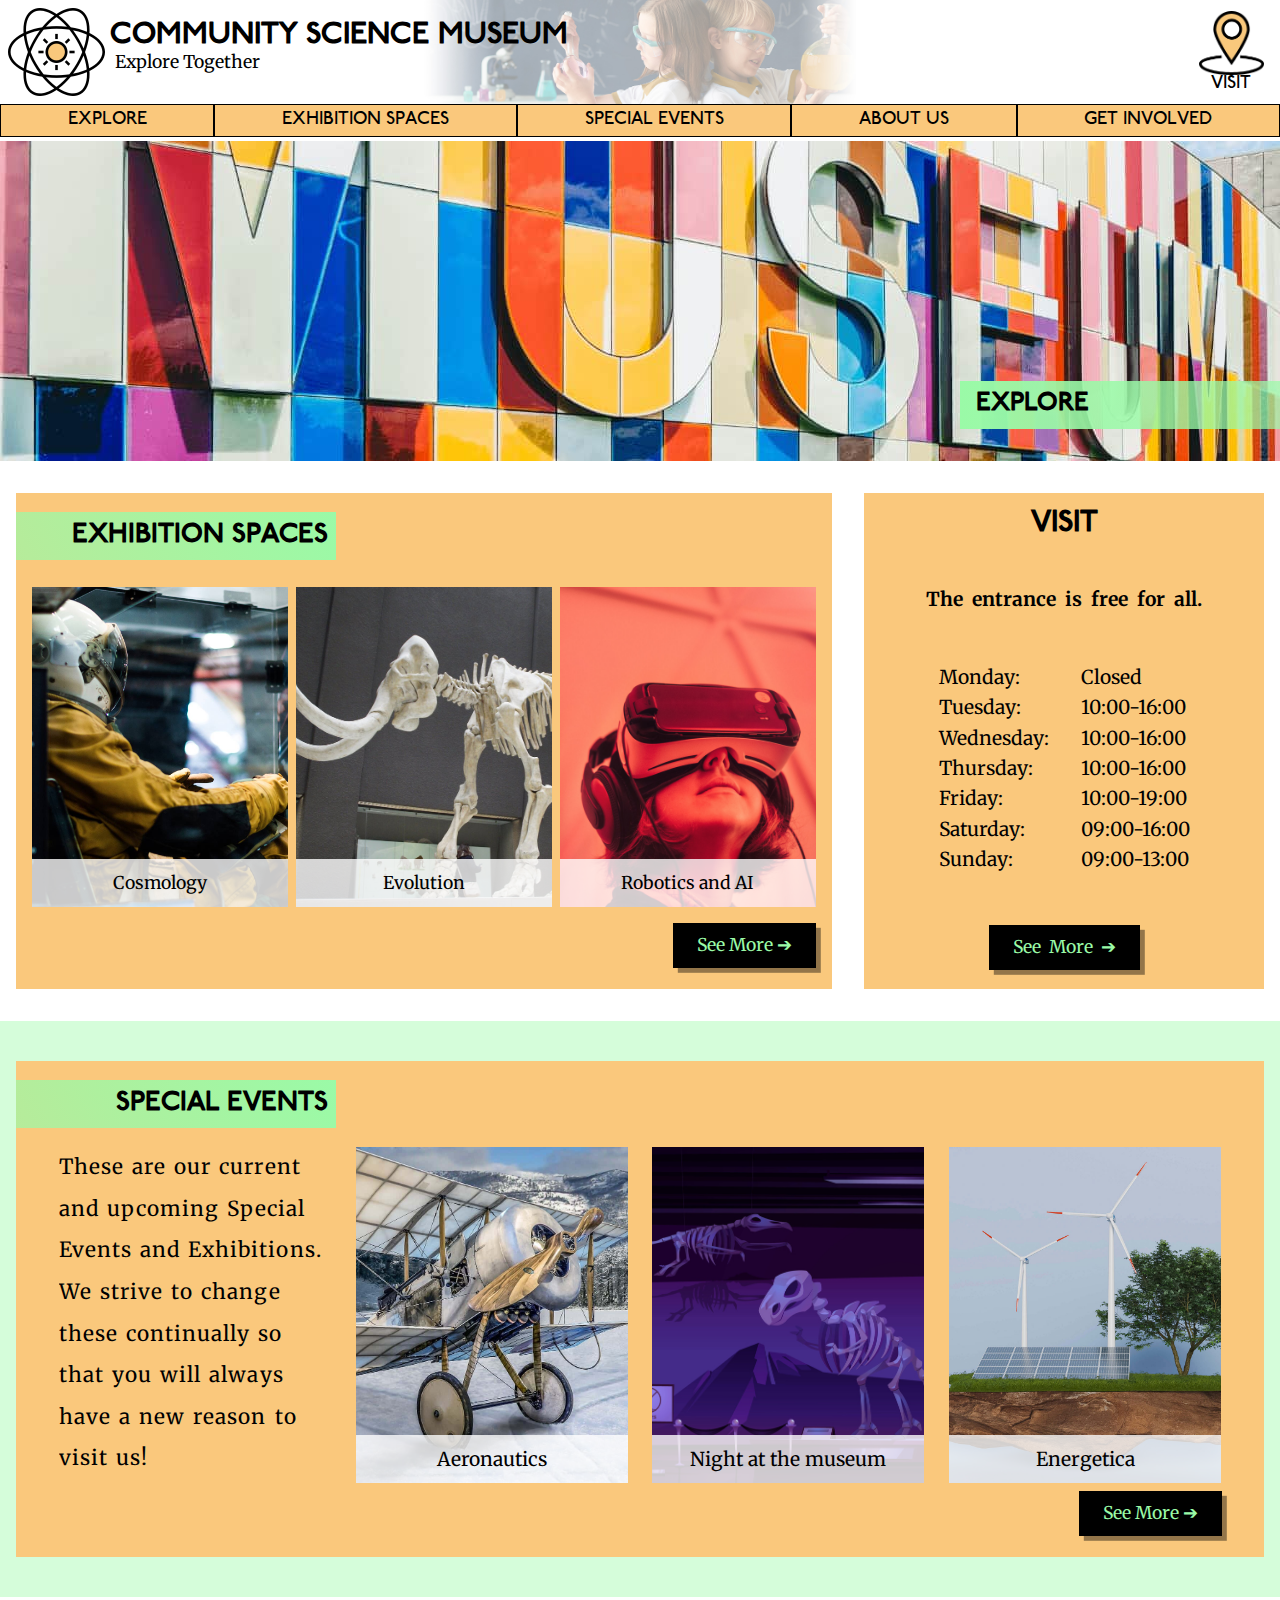
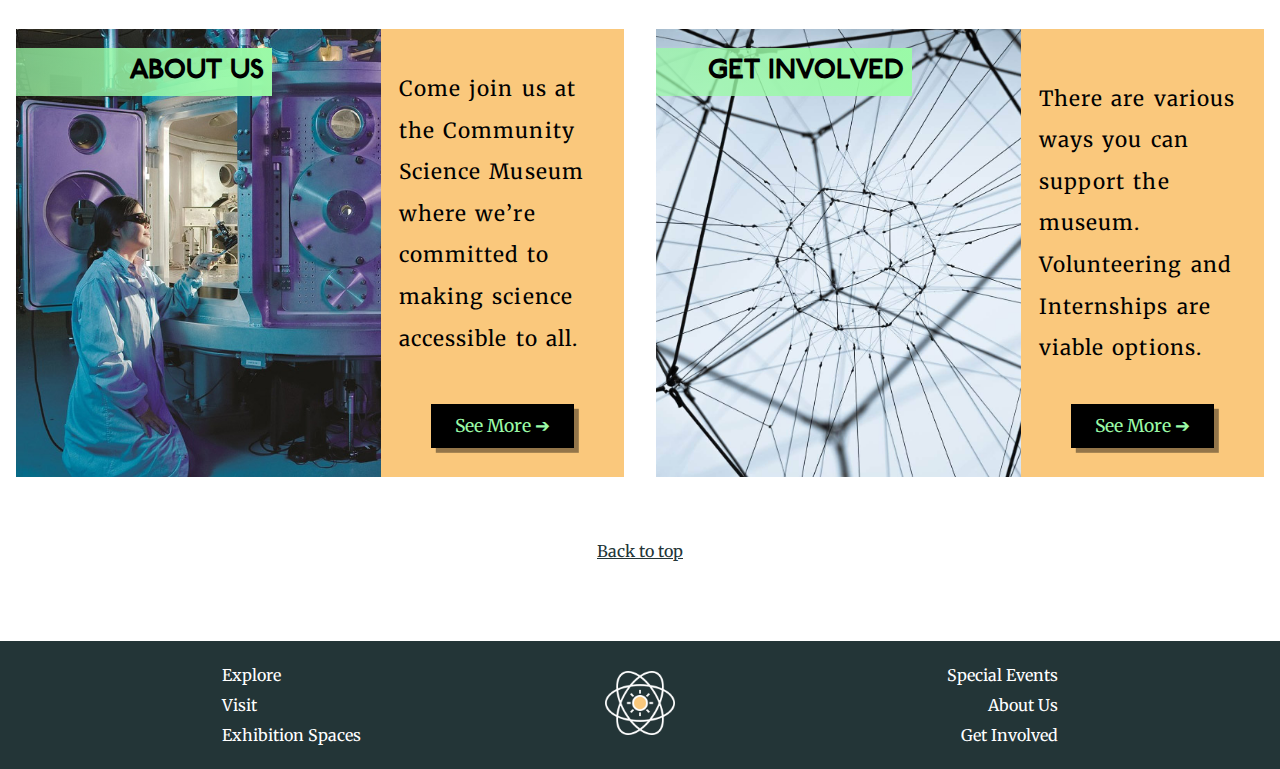
<file: index.html>
<!DOCTYPE html>
<html lang="en">
<head>
    <meta charset="UTF-8">
    <meta name="viewport" content="width=device-width, initial-scale=1.0">
    <meta name="description" content="At the Community Science Museum we have over 1000 different exhibits on the many varied subjects of science to explore.">
    <title>Community Science Museum | Home</title>
    <link rel="preconnect" href="https://fonts.googleapis.com">
    <link rel="preconnect" href="https://fonts.gstatic.com" crossorigin>
    <link href="https://fonts.googleapis.com/css2?family=Merriweather&display=swap" rel="stylesheet"> 
    <link rel="stylesheet" href="../css/stylesheet.css">
</head>
<body>
    <header>
        <div class="top-header">
            <a href="/index.html" class="logo">
                <img src="./images/logo.png" alt="Community Science Museum logo">
                <div class="logo-text">
                    <div class="logo-heading">Community Science Museum</div>
                    <div class="logo-slogan">Explore Together</div>
                </div>
            </a>
            <div class="header-background"></div>
            <a href="/visit.html" class="visit-icon">
                <img src="./images/visit-icon.png" alt="Visit Icon">
                <div>Visit</div>
            </a>
        </div>
        <nav>
            <ul>
                <li><a href="/explore.html" class="nav-element">Explore</a></li>
                <li><a href="/exhibition-spaces.html" class="nav-element">Exhibition Spaces</a></li>
                <li><a href="/special-events.html" class="nav-element">Special Events</a></li>
                <li><a href="/about-us.html" class="nav-element">About Us</a></li>
                <li><a href="/get-involved.html" class="nav-element">Get Involved</a></li>
            </ul>
        </nav>
    </header>
    <main>
        <h1 class="visibly-hidden">Community Science Museum front page</h1>
        <section class="explore-front">
            <a href="/explore.html">
                <img src="images/museum.jpg" alt="The outside of our colorful museum">
                <div>
                    <h2>Explore</h2>
                </div>
            </a>
        </section>
        <section class="exhibition-spaces">
            <div class="label">
                <h2>Exhibition Spaces</h2>
            </div>
            <div class="exhibition-examples">
                <div class="exhibition-img-wrapper">
                    <a href="/exhibition-spaces.html">
                        <img src="images/astronaut.jpg" class="astronaut-front" alt="An astronaut sitting in a spaceship.">
                        <div class="img-label">Cosmology</div>
                    </a>
                </div>
                <div class="exhibition-img-wrapper">
                    <a href="/exhibition-spaces.html">
                        <img src="images/mammoth.jpg" class="mammoth-front" alt="The skeleton of a mammoth at the museum.">
                        <div class="img-label">Evolution</div>
                    </a>
                </div>
                <div class="exhibition-img-wrapper">
                    <a href="/exhibition-spaces.html">
                        <img src="images/vrtechnology.jpg" class="vr-front" alt="A boy using Virtual Reality.">
                        <div class="img-label">Robotics and AI</div>
                    </a>
                </div>
            </div>
            <a href="/exhibition-spaces.html">
                <div class="button-cta">See More ➔</div>
            </a>
        </section>
        <section class="visit">
            <h2>Visit</h2>
            <p>The entrance is free for all.</p>
            <div class="visit-hours">
                <ul>
                    <li>Monday:</li>
                    <li>Tuesday:</li>
                    <li>Wednesday:</li>
                    <li>Thursday:</li>
                    <li>Friday:</li>
                    <li>Saturday:</li>
                    <li>Sunday:</li>
                </ul>
                <ul>
                    <li>Closed</li>
                    <li>10:00-16:00</li>
                    <li>10:00-16:00</li>
                    <li>10:00-16:00</li>
                    <li>10:00-19:00</li>
                    <li>09:00-16:00</li>
                    <li>09:00-13:00</li>
                </ul>
            </div>
            <a href="/visit.html">
                <div class="button-cta visit-button">See More ➔</div>
            </a>
        </section>
        <section class="special-events">
            <div class="events-wrapper">
                <div class="label">
                    <h2>Special Events</h2>
                </div>
                <div class="events-examples">
                    <p class="events-col-wrapper front-p">These are our current and upcoming Special Events and Exhibitions. We strive to change these continually so that you will always have a new reason to visit us!</p>
                    <div class="events-col-wrapper">
                        <a href="/special-events.html">
                            <img src="images/oldplane.jpg" class="plane-front" alt="An old plane.">
                            <div class="img-label events-img-label">Aeronautics</div>
                        </a>
                    </div>
                    <div class="events-col-wrapper">
                        <a href="/special-events.html">
                            <img src="images/nightatmuseum.jpg" class="skull-front" alt="An illustration of dinosaur skeletons in the dark.">
                            <div class="img-label events-img-label">Night at the museum</div>
                        </a>
                    </div>
                    <div class="events-col-wrapper">
                        <a href="/special-events.html">
                            <img src="images/energetica.jpg" class="energetica-front" alt="A model of an island with solar panels, a wind mill and a tree.">
                            <div class="img-label events-img-label">Energetica</div>
                        </a>
                    </div>
                </div>
                <a href="/special-events.html">
                    <div class="button-cta events-cta">See More ➔</div>
                </a>
            </div>
        </section>
        <section class="about-us">
            <div class="label shorter-label">
                <h2>About Us</h2>
            </div>
            <a href="/about-us.html"><div class="card-img"><img src="images/professor.jpg" alt="A scientist and a machine."></div></a>
            <div class="card-right">
                <p class="front-p">Come join us at the Community Science Museum where we’re committed to making science accessible to all.</p>
                <a href="/about-us.html">
                    <div class="button-cta about-cta">See More ➔</div>
                </a>
            </div>
        </section>
        <section class="get-involved">
            <div class="label shorter-label">
                <h2>Get Involved</h2>
            </div>
            <a href="/get-involved.html"><div class="card-img"><img src="images/science.jpg" alt="Illustration of computer science"></div></a>
            <div class="card-right">
                <p class="front-p">There are various ways you can support the museum. Volunteering and Internships are viable options.</p>
                <a href="/get-involved.html">
                    <div class="button-cta about-cta involved-cta">See More ➔</div>
                </a>
            </div>
        </section>
        <a href=# class="link-cta">Back to top</a>
    </main>
    <footer>
        <ul class="left-footer">
            <li><a href="/explore.html" class="footer-links">Explore</a></li>
            <li><a href="/visit.html" class="footer-links">Visit</a></li>
            <li><a href="/exhibition-spaces.html" class="footer-links">Exhibition Spaces</a></li>
        </ul>
        <a href="/index.html"><img src="images/reversed-logo.png" alt="The logo in inverted colours"></a>
        <ul class="right-footer">
            <li><a href="/special-events.html" class="footer-links">Special Events</a></li>
            <li><a href="/about-us.html" class="footer-links">About Us</a></li>
            <li><a href="/get-involved.html" class="footer-links">Get Involved</a></li>
        </ul>
    </footer>
</body>
</html>
</file>
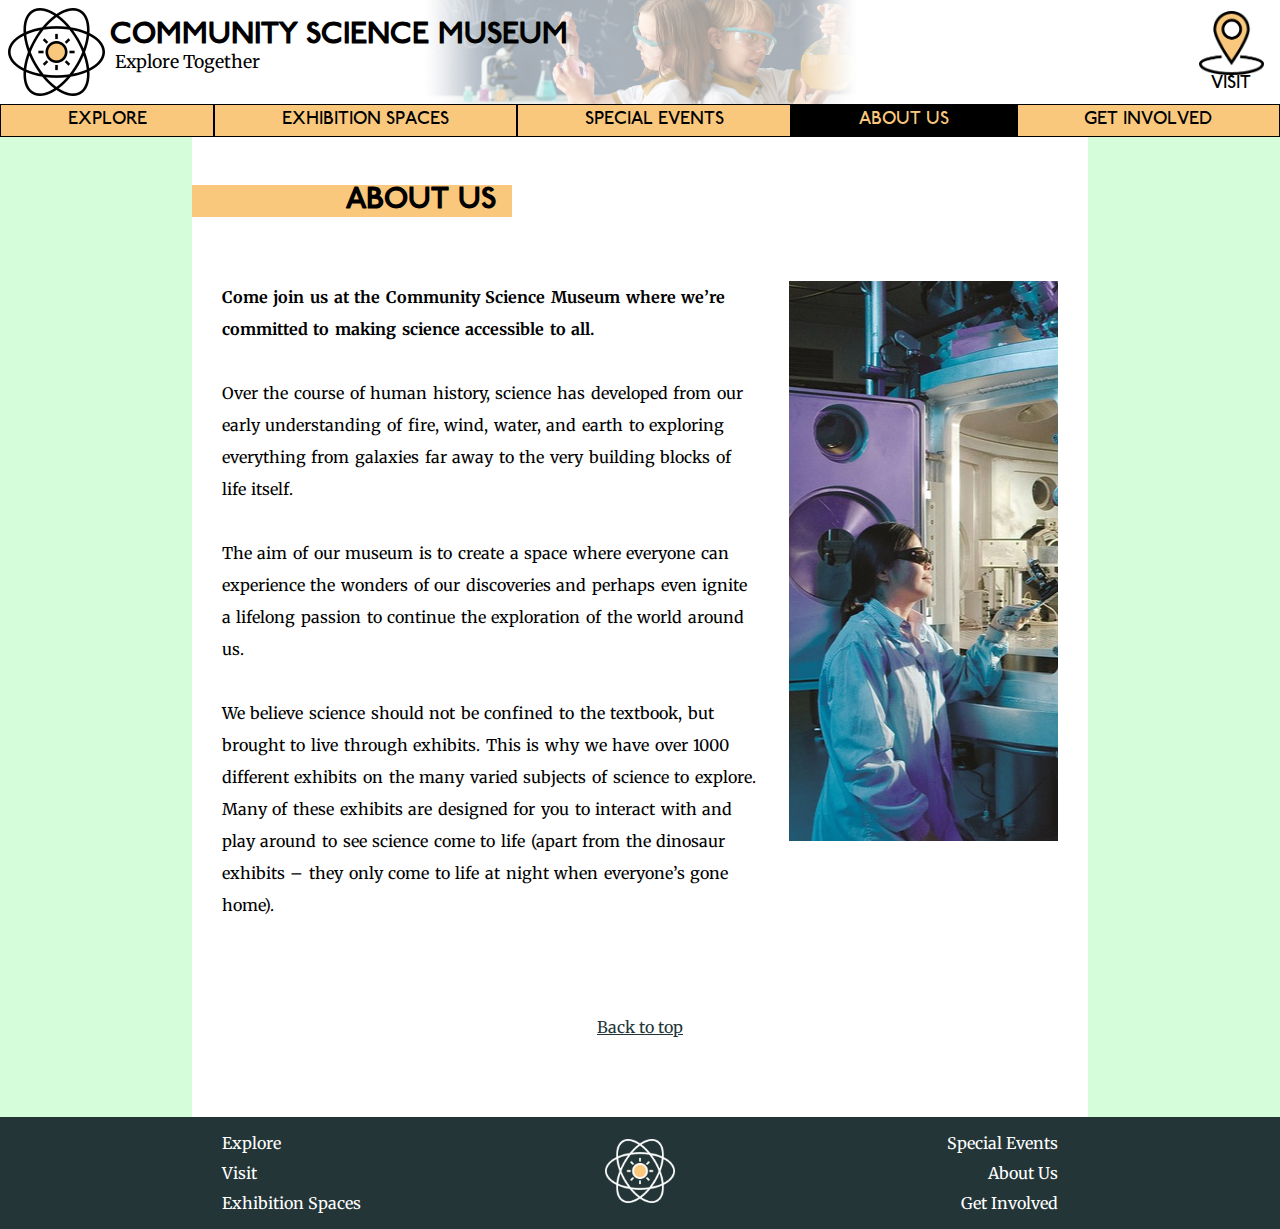
<file: about-us.html>
<!DOCTYPE html>
<html lang="en">
<head>
    <meta charset="UTF-8">
    <meta name="viewport" content="width=device-width, initial-scale=1.0">
    <meta name="description" content="Read about us and our vision to inspire you with our live exhibits.">
    <title>Community Science Museum | About Us</title>
    <link rel="preconnect" href="https://fonts.googleapis.com">
    <link rel="preconnect" href="https://fonts.gstatic.com" crossorigin>
    <link href="https://fonts.googleapis.com/css2?family=Merriweather&display=swap" rel="stylesheet"> 
    <link rel="stylesheet" href="../css/about-us.css">
</head>
<body>
    <header>
        <div class="top-header">
            <a href="/index.html" class="logo">
                <img src="./images/logo.png" alt="Community Science Museum logo">
                <div class="logo-text">
                    <div class="logo-heading">Community Science Museum</div>
                    <div class="logo-slogan">Explore Together</div>
                </div>
            </a>
            <div class="header-background"></div>
            <a href="/visit.html" class="visit-icon">
                <img src="./images/visit-icon.png" alt="Visit Icon">
                <div>Visit</div>
            </a>
        </div>
        <nav>
            <ul>
                <li><a href="/explore.html" class="nav-element">Explore</a></li>
                <li><a href="/exhibition-spaces.html" class="nav-element">Exhibition Spaces</a></li>
                <li><a href="/special-events.html" class="nav-element">Special Events</a></li>
                <li><a href="/about-us.html" class="nav-element active">About Us</a></li>
                <li><a href="/get-involved.html" class="nav-element">Get Involved</a></li>
            </ul>
        </nav>
    </header>
    <main>
        <div class="page-background-left"></div>
        <div class="page-background-right"></div>
        <div class="headline"><h1>About Us</h1></div>
        <section class="first-section">
            <div class="text-side">
                <p class="bold-text">Come join us at the Community Science Museum where we’re committed to making science accessible to all.</p>
                <p>Over the course of human history, science has developed from our early understanding of fire, wind, water, and earth to exploring everything from galaxies far away to the very building blocks of life itself.
                </p>
                <p>The aim of our museum is to create a space where everyone can experience the wonders of our discoveries and perhaps even ignite a lifelong passion to continue the exploration of the world around us.</p>
                <p>We believe science should not be confined to the textbook, but brought to live through exhibits. This is why we have over 1000 different exhibits on the many varied subjects of science to explore. Many of these exhibits are designed for you to interact with and play around to see science come to life (apart from the dinosaur exhibits – they only come to life at night when everyone’s gone home).</p>
            </div>
            <div class="image-container">
                <img src="/images/professor.jpg" alt="A scientist and a machine.">
            </div>
        </section>
        <a href="#" class="link-cta">Back to top</a>
    </main>
    <footer>
        <ul class="left-footer">
            <li><a href="/explore.html" class="footer-links">Explore</a></li>
            <li><a href="/visit.html" class="footer-links">Visit</a></li>
            <li><a href="/exhibition-spaces.html" class="footer-links">Exhibition Spaces</a></li>
        </ul>
        <a href="/index.html"><img src="images/reversed-logo.png" alt="The logo in inverted colours"></a>
        <ul class="right-footer">
            <li><a href="/special-events.html" class="footer-links">Special Events</a></li>
            <li><a href="/about-us.html" class="footer-links">About Us</a></li>
            <li><a href="/get-involved.html" class="footer-links">Get Involved</a></li>
        </ul>
    </footer>
</body>
</html>
</file>
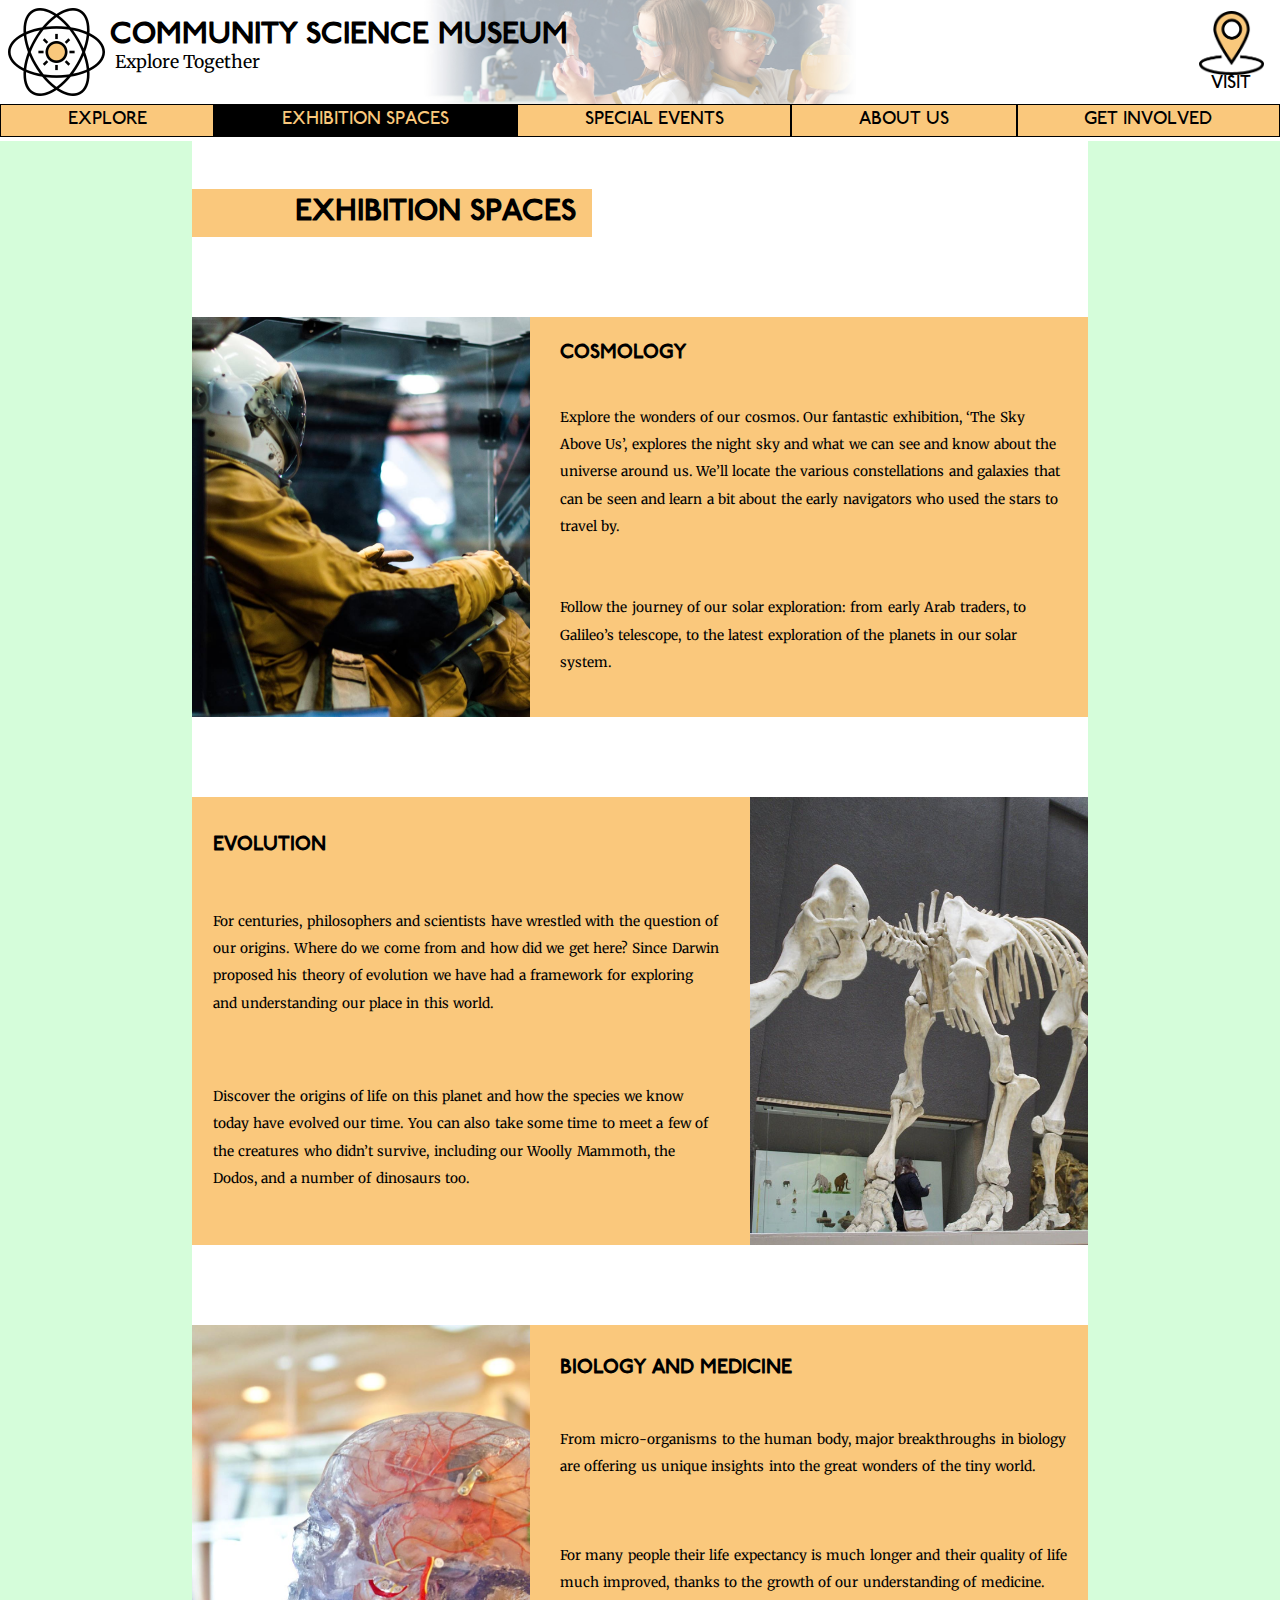
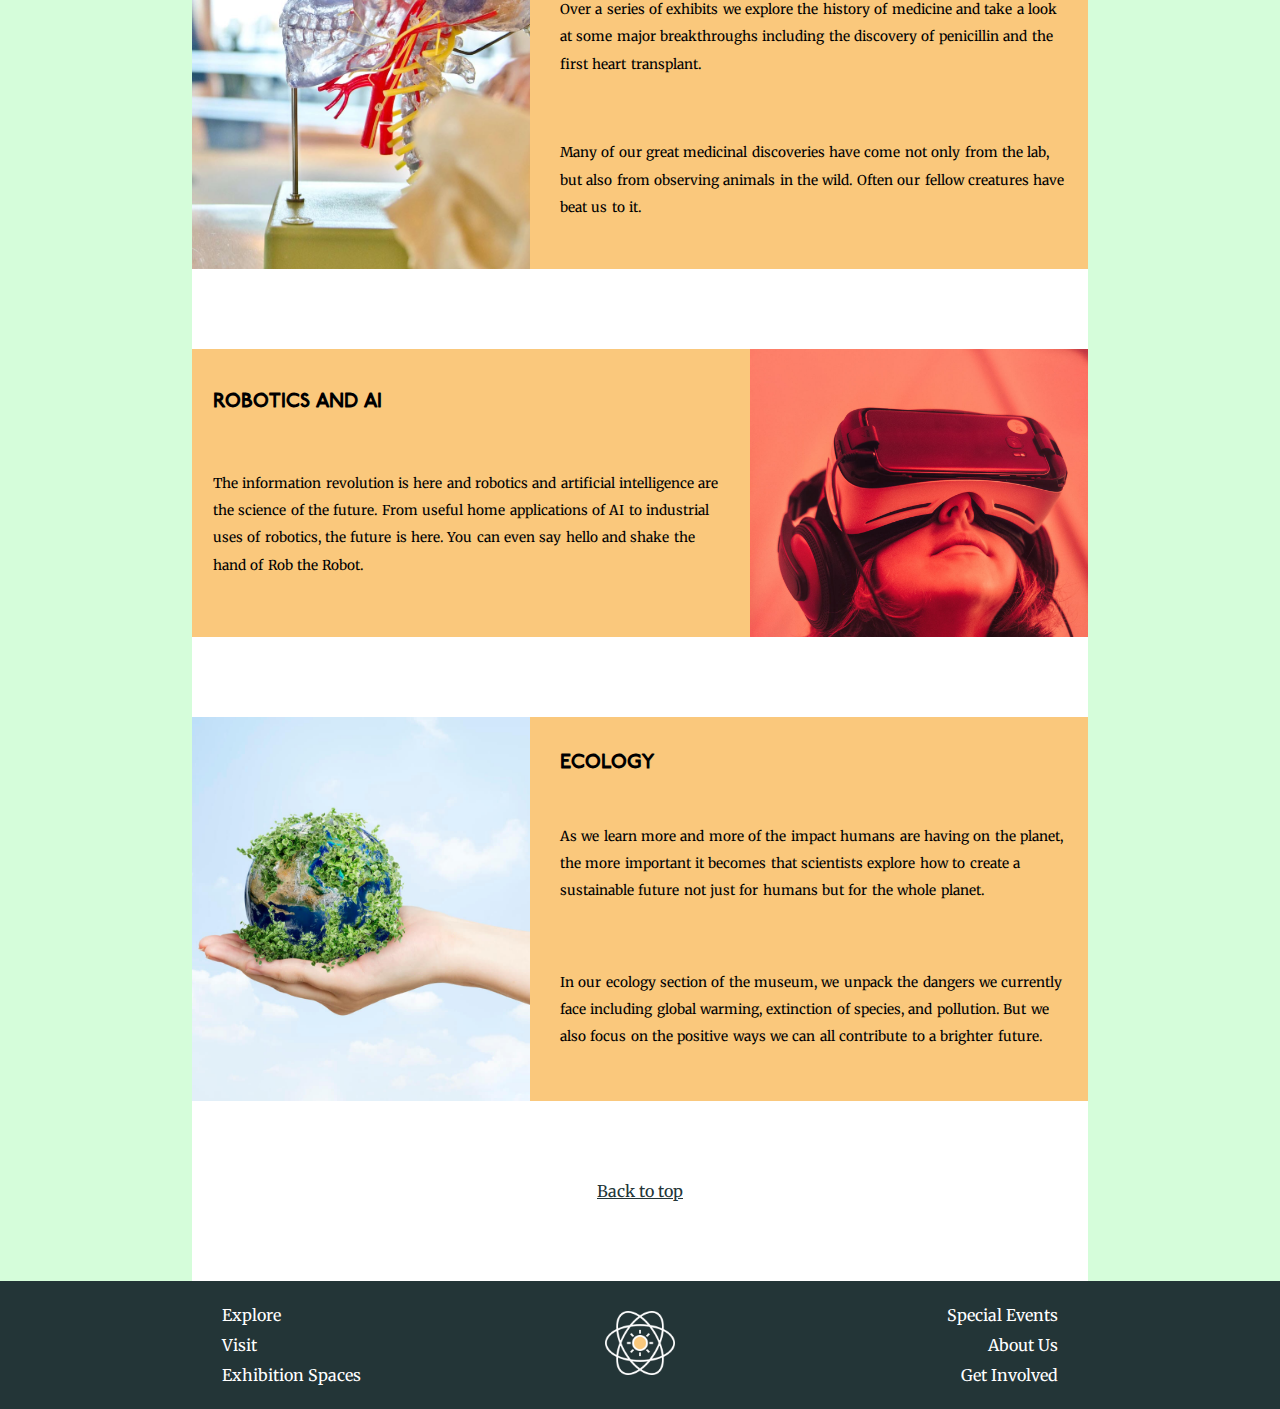
<file: exhibition-spaces.html>
<!DOCTYPE html>
<html lang="en">
<head>
    <meta charset="UTF-8">
    <meta name="viewport" content="width=device-width, initial-scale=1.0">
    <meta name="description" content="See what exhibition spaces you can experience at the Community Science Museum.">
    <title>Community Science Museum | Exhibition Spaces</title>
    <link rel="preconnect" href="https://fonts.googleapis.com">
    <link rel="preconnect" href="https://fonts.gstatic.com" crossorigin>
    <link href="https://fonts.googleapis.com/css2?family=Merriweather&display=swap" rel="stylesheet"> 
    <link rel="stylesheet" href="../css/exhibition-spaces.css">
</head>
<body>
    <header>
        <div class="top-header">
            <a href="/index.html" class="logo">
                <img src="./images/logo.png" alt="Community Science Museum logo">
                <div class="logo-text">
                    <div class="logo-heading">Community Science Museum</div>
                    <div class="logo-slogan">Explore Together</div>
                </div>
            </a>
            <div class="header-background"></div>
            <a href="/visit.html" class="visit-icon">
                <img src="./images/visit-icon.png" alt="Visit Icon">
                <div>Visit</div>
            </a>
        </div>
        <nav>
            <ul>
                <li><a href="/explore.html" class="nav-element">Explore</a></li>
                <li><a href="/exhibition-spaces.html" class="nav-element active">Exhibition Spaces</a></li>
                <li><a href="/special-events.html" class="nav-element">Special Events</a></li>
                <li><a href="/about-us.html" class="nav-element">About Us</a></li>
                <li><a href="/get-involved.html" class="nav-element">Get Involved</a></li>
            </ul>
        </nav>
    </header>
    <main>
        <div class="page-background-left"></div>
        <div class="page-background-right"></div>
        <div class="headline"><h1>Exhibition Spaces</h1></div>
        <section class="first-section">
            <div class="image-container"><img src="/images/astronaut.jpg" class="astronaut-img" alt="An astronaut sitting in a spaceship"></div>
            <div class="text-side">
                <h2>Cosmology</h2>
                <p>Explore the wonders of our cosmos. Our fantastic exhibition, ‘The Sky Above Us’, explores the night sky and what we can see and know about the universe around us. We’ll locate the various constellations and galaxies that can be seen and learn a bit about the early navigators who used the stars to travel by.</p>
                <p class="media-gone">Follow the journey of our solar exploration: from early Arab traders, to Galileo’s telescope, to the latest exploration of the planets in our solar system.</p>
            </div>
        </section>
        <section class="second-section">
            <div class="text-side">
                <h2>Evolution</h2>
                <p class="media-gone">For centuries, philosophers and scientists have wrestled with the question of our origins. Where do we come from and how did we get here? Since Darwin proposed his theory of evolution we have had a framework for exploring and understanding our place in this world.
                </p>
                <p>Discover the origins of life on this planet and how the species we know today have evolved our time. You can also take some time to meet a few of the creatures who didn’t survive, including our Woolly Mammoth, the Dodos, and a number of dinosaurs too.</p>
            </div>
            <div class="image-container"><img src="/images/mammoth.jpg" class=" mammoth-img" alt="The skeleton of a mammoth at the museum."></div>
        </section>
        <section class="third-section">
            <div class="image-container"><img src="/images/biology.jpg" class="biology-img" alt="An installment of a human head and its veins."></div>
            <div class="text-side">
                <h2>Biology And Medicine</h2>
                <p class="media-gone">From micro-organisms to the human body, major breakthroughs in biology are offering us unique insights into the great wonders of the tiny world.</p>
                <p>For many people their life expectancy is much longer and their quality of life much improved, thanks to the growth of our understanding of medicine. Over a series of exhibits we explore the history of medicine and take a look at some major breakthroughs including the discovery of penicillin and the first heart transplant.</p>
                <p class="media-gone">Many of our great medicinal discoveries have come not only from the lab, but also from observing animals in the wild. Often our fellow creatures have beat us to it.</p>
            </div>
        </section>
        <section class="fourth-section">
            <div class="text-side">
                <h2>Robotics And AI</h2>
                <p>The information revolution is here and robotics and artificial intelligence are the science of the future. From useful home applications of AI to industrial uses of robotics, the future is here. You can even say hello and shake the hand of Rob the Robot.</p>
            </div>
            <div class="image-container"><img src="/images/vrtechnology.jpg" class="vr-img" alt="A boy using Virtual Reality."></div>
        </section>
        <section class="fifth-section">
            <div class="image-container"><img src="/images/ecology.jpg" class="ecology-img" alt="A hand holding a flourishing planet."></div>
            <div class="text-side">
                <h2>Ecology</h2>
                <p class="media-gone">As we learn more and more of the impact humans are having on the planet, the more important it becomes that scientists explore how to create a sustainable future not just for humans but for the whole planet.</p>
                <p>In our ecology section of the museum, we unpack the dangers we currently face including global warming, extinction of species, and pollution. But we also focus on the positive ways we can all contribute to a brighter future.</p>
            </div>
        </section>
        <a href="#" class="link-cta">Back to top</a>
    </main>
    <footer>
        <ul class="left-footer">
            <li><a href="/explore.html" class="footer-links">Explore</a></li>
            <li><a href="/visit.html" class="footer-links">Visit</a></li>
            <li><a href="/exhibition-spaces.html" class="footer-links">Exhibition Spaces</a></li>
        </ul>
        <a href="/index.html"><img src="images/reversed-logo.png" alt="The logo in inverted colours"></a>
        <ul class="right-footer">
            <li><a href="/special-events.html" class="footer-links">Special Events</a></li>
            <li><a href="/about-us.html" class="footer-links">About Us</a></li>
            <li><a href="/get-involved.html" class="footer-links">Get Involved</a></li>
        </ul>
    </footer>
</body>
</html>
</file>
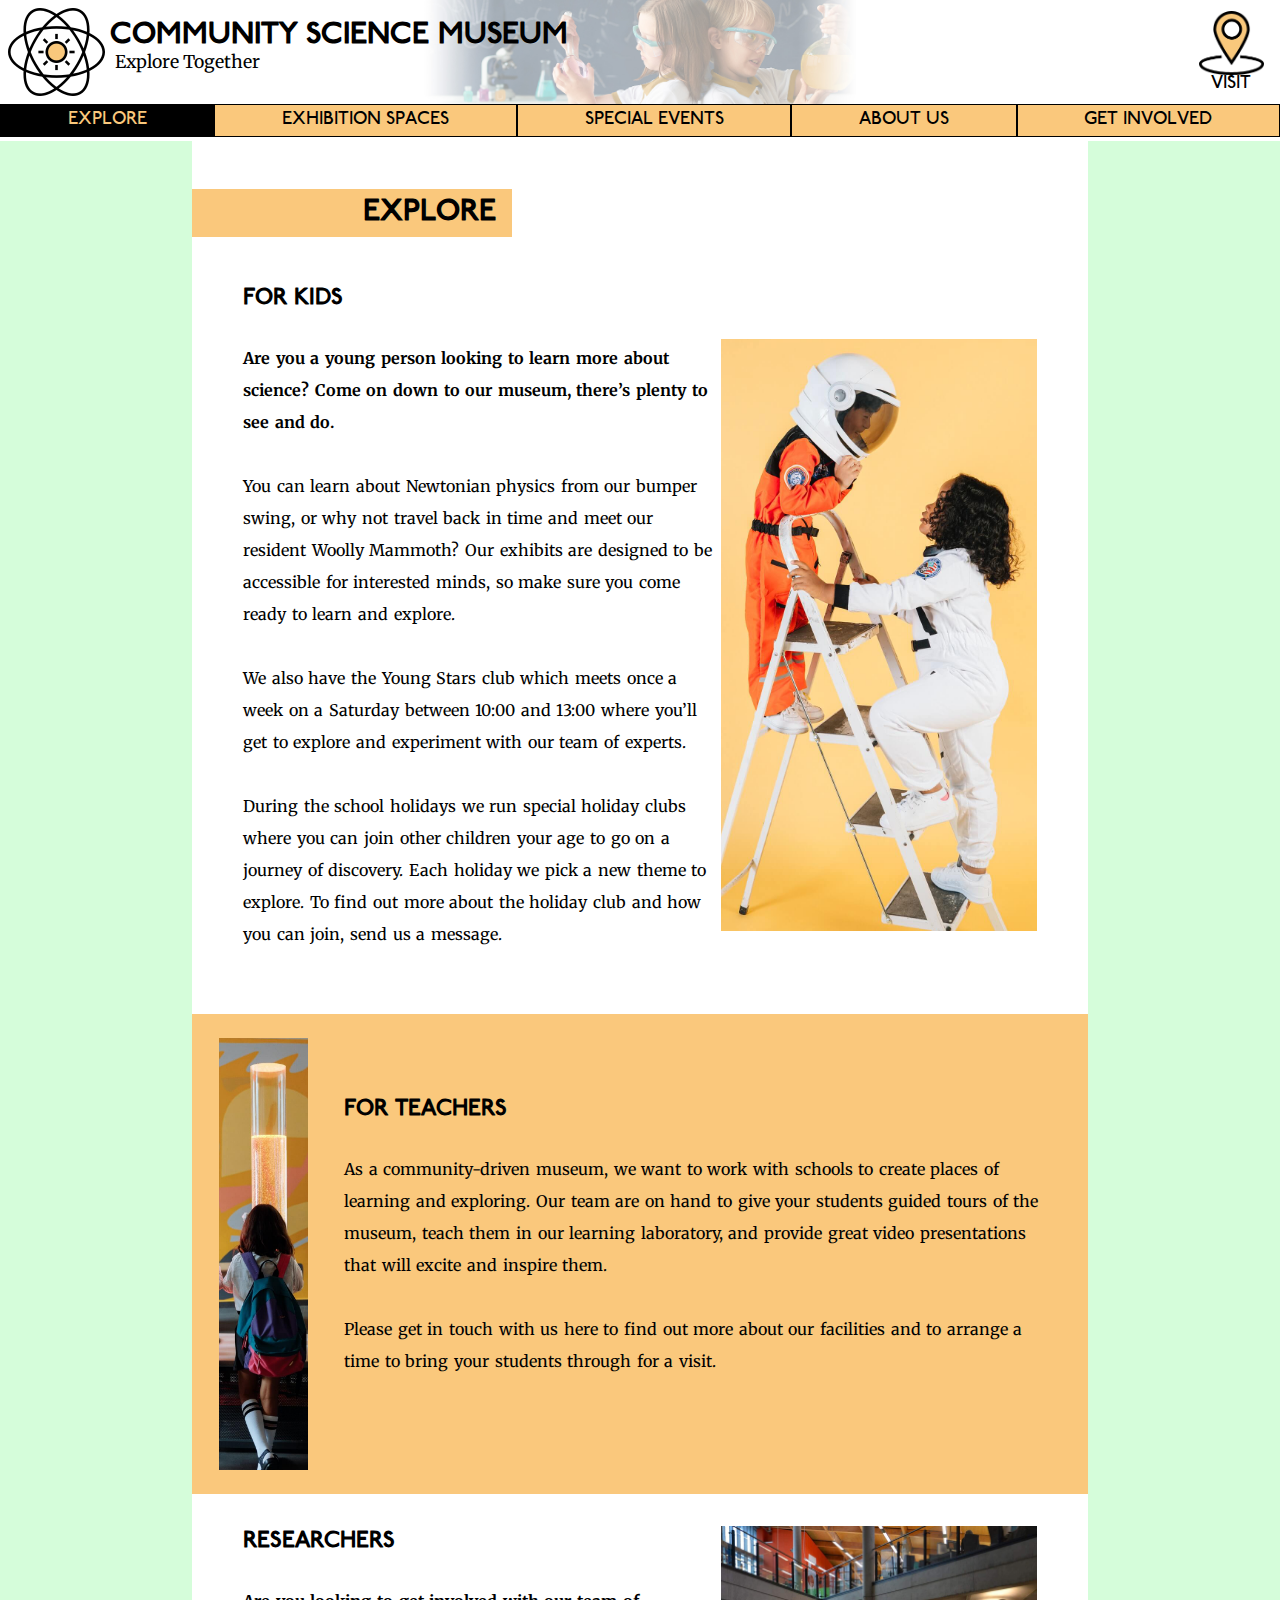
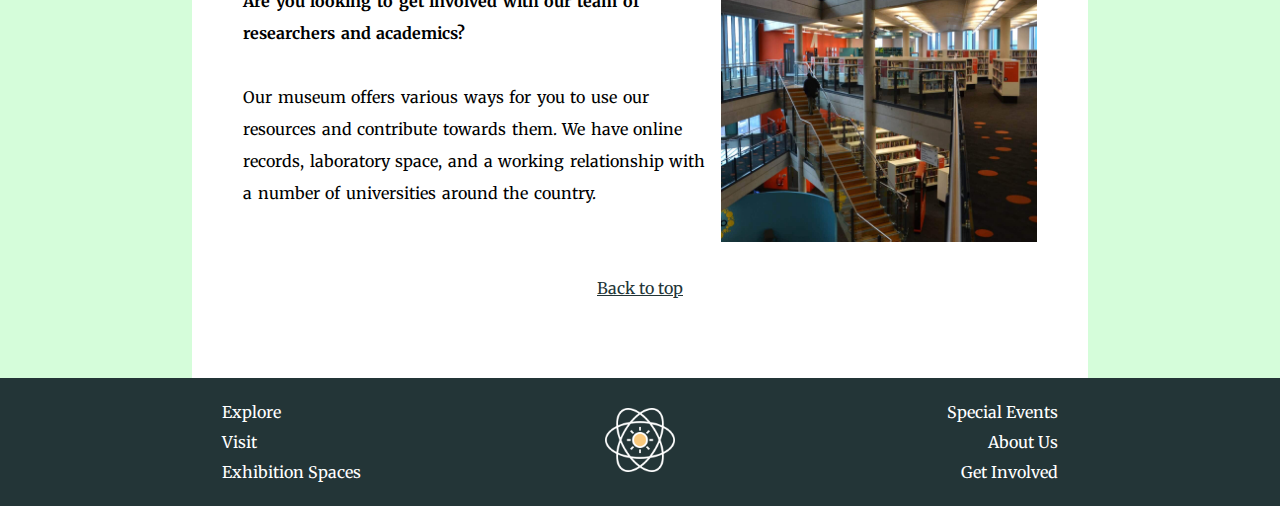
<file: explore.html>
<!DOCTYPE html>
<html lang="en">
<head>
    <meta charset="UTF-8">
    <meta name="viewport" content="width=device-width, initial-scale=1.0">
    <meta name="description" content="Explore what you can do as a family, teacher or researcher at the Community Science Museum.">
    <title>Community Science Museum | Explore</title>
    <link rel="preconnect" href="https://fonts.googleapis.com">
    <link rel="preconnect" href="https://fonts.gstatic.com" crossorigin>
    <link href="https://fonts.googleapis.com/css2?family=Merriweather&display=swap" rel="stylesheet"> 
    <link rel="stylesheet" href="../css/explore.css">
</head>
<body>
    <header>
        <div class="top-header">
            <a href="/index.html" class="logo">
                <img src="./images/logo.png" alt="Community Science Museum logo">
                <div class="logo-text">
                    <div class="logo-heading">Community Science Museum</div>
                    <div class="logo-slogan">Explore Together</div>
                </div>
            </a>
            <div class="header-background"></div>
            <a href="/visit.html" class="visit-icon">
                <img src="./images/visit-icon.png" alt="Visit Icon">
                <div>Visit</div>
            </a>
        </div>
        <nav>
            <ul>
                <li><a href="/explore.html" class="nav-element active">Explore</a></li>
                <li><a href="/exhibition-spaces.html" class="nav-element">Exhibition Spaces</a></li>
                <li><a href="/special-events.html" class="nav-element">Special Events</a></li>
                <li><a href="/about-us.html" class="nav-element">About Us</a></li>
                <li><a href="/get-involved.html" class="nav-element">Get Involved</a></li>
            </ul>
        </nav>
    </header>
    <main>
        <div class="page-background-left"></div>
        <div class="page-background-right"></div>
        <div class="headline"><h1>Explore</h1></div>
        <section class="first-section">
            <div class="text-side">
                <h2>For Kids</h2>
                <p class="bold-text">Are you a young person looking to learn more about science? Come on down to our museum, there’s plenty to see and do.</p>
                <p>You can learn about Newtonian physics from our bumper swing, or why not travel back in time and meet our resident Woolly Mammoth? Our exhibits are designed to be accessible for interested minds, so make sure you come ready to learn and explore.</p>
                <p>We also have the Young Stars club which meets once a week on a Saturday between 10:00 and 13:00 where you’ll get to explore and experiment with our team of experts.</p>
                <p>During the school holidays we run special holiday clubs where you can join other children your age to go on a journey of discovery. Each holiday we pick a new theme to explore. To find out more about the holiday club and how you can join, send us a message.</p>
            </div>
            <div class="image-container littleastronauts-container"><img src="/images/littleastronauts.jpg" alt="Two kids on a ladder playing in astronaut costumes."></div>
        </section>
        <section class="middle-section">
            <div class="image-container schoolvisit-container"><img src="/images/schoolvisit.jpg" alt="Three girls by a science exhibition."></div>
            <div class="text-side">
                <h2>For Teachers</h2>
                <p>As a community-driven museum, we want to work with schools to create places of learning and exploring. Our team are on hand to give your students guided tours of the museum, teach them in our learning laboratory, and provide great video presentations that will excite and inspire them.</p>
                <p>Please get in touch with us here to find out more about our facilities and to arrange a time to bring your students through for a visit.</p>
            </div>
        </section>
        <section class="last-section">
            <div class="text-side">
                <h2>Researchers</h2>
                <p class="bold-text">Are you looking to get involved with our team of researchers and academics?</p>
                <p>Our museum offers various ways for you to use our resources and contribute towards them. We have online records, laboratory space, and a working relationship with a number of universities around the country.</p>
            </div>
            <div class="image-container library-container"><img src="/images/library.jpg" alt="Our library that spans over three floors."></div>
        </section>
        <a href="#" class="link-cta">Back to top</a>
    </main>
    <footer>
        <ul class="left-footer">
            <li><a href="/explore.html" class="footer-links">Explore</a></li>
            <li><a href="/visit.html" class="footer-links">Visit</a></li>
            <li><a href="/exhibition-spaces.html" class="footer-links">Exhibition Spaces</a></li>
        </ul>
        <a href="/index.html"><img src="images/reversed-logo.png" alt="The logo in inverted colours"></a>
        <ul class="right-footer">
            <li><a href="/special-events.html" class="footer-links">Special Events</a></li>
            <li><a href="/about-us.html" class="footer-links">About Us</a></li>
            <li><a href="/get-involved.html" class="footer-links">Get Involved</a></li>
        </ul>
    </footer>
</body>
</html>
</file>
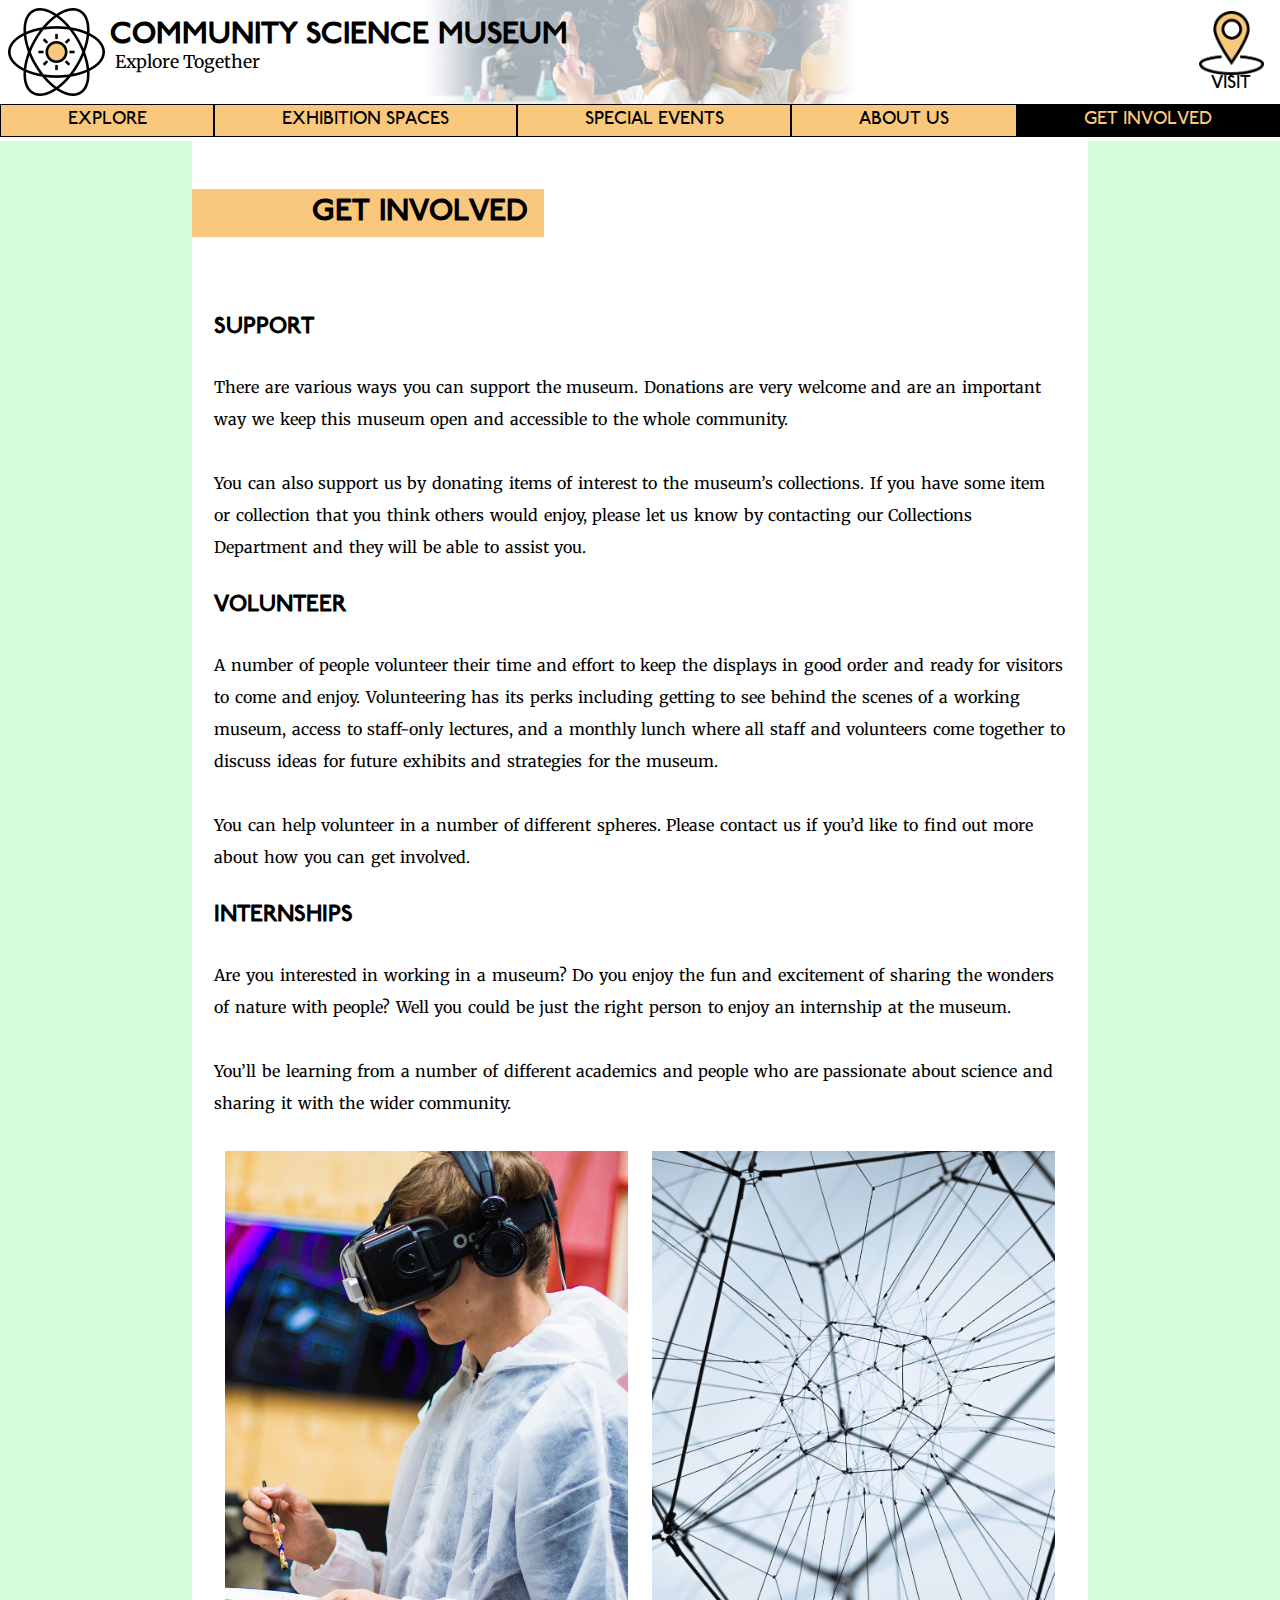
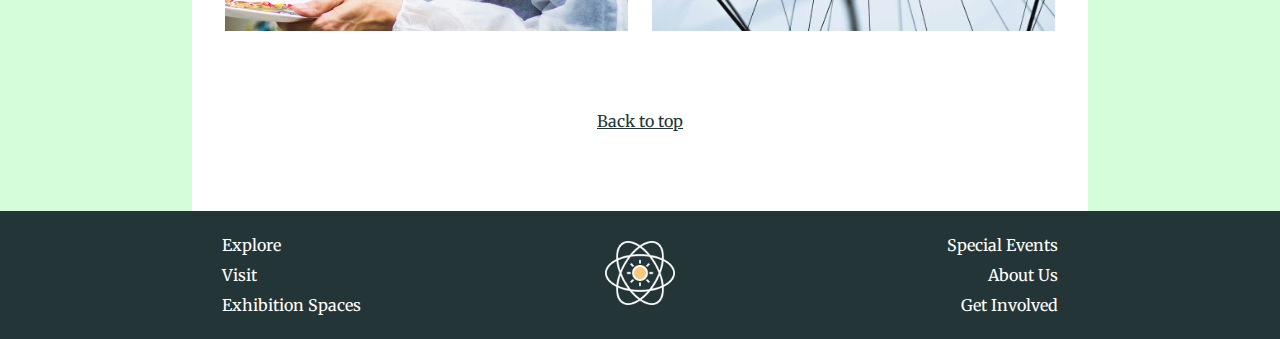
<file: get-involved.html>
<!DOCTYPE html>
<html lang="en">
<head>
    <meta charset="UTF-8">
    <meta name="viewport" content="width=device-width, initial-scale=1.0">
    <meta name="description" content="Get involved with the museum and read how you can support us, volunteer or apply for an internship.">
    <title>Community Science Museum | Get Involved</title>
    <link rel="preconnect" href="https://fonts.googleapis.com">
    <link rel="preconnect" href="https://fonts.gstatic.com" crossorigin>
    <link href="https://fonts.googleapis.com/css2?family=Merriweather&display=swap" rel="stylesheet"> 
    <link rel="stylesheet" href="../css/get-involved.css">
</head>
<body>
    <header>
        <div class="top-header">
            <a href="/index.html" class="logo">
                <img src="./images/logo.png" alt="Community Science Museum logo">
                <div class="logo-text">
                    <div class="logo-heading">Community Science Museum</div>
                    <div class="logo-slogan">Explore Together</div>
                </div>
            </a>
            <div class="header-background"></div>
            <a href="/visit.html" class="visit-icon">
                <img src="./images/visit-icon.png" alt="Visit Icon">
                <div>Visit</div>
            </a>
        </div>
        <nav>
            <ul>
                <li><a href="/explore.html" class="nav-element">Explore</a></li>
                <li><a href="/exhibition-spaces.html" class="nav-element">Exhibition Spaces</a></li>
                <li><a href="/special-events.html" class="nav-element">Special Events</a></li>
                <li><a href="/about-us.html" class="nav-element">About Us</a></li>
                <li><a href="/get-involved.html" class="nav-element active">Get Involved</a></li>
            </ul>
        </nav>
    </header>
    <main>
        <div class="page-background-left"></div>
        <div class="page-background-right"></div>
        <div class="headline"><h1>Get Involved</h1></div>
        <section>
            <div class="text-side">
                <h2>Support</h2>
                <p>There are various ways you can support the museum. Donations are very welcome and are an important way we keep this museum open and accessible to the whole community. </p>
                <p>You can also support us by donating items of interest to the museum’s collections. If you have some item or collection that you think others would enjoy, please let us know by contacting our Collections Department and they will be able to assist you.</p>
                <h2>Volunteer</h2>
                <p>A number of people volunteer their time and effort to keep the displays in good order and ready for visitors to come and enjoy. Volunteering has its perks including getting to see behind the scenes of a working museum, access to staff-only lectures, and a monthly lunch where all staff and volunteers come together to discuss ideas for future exhibits and strategies for the museum.</p>
                <p>You can help volunteer in a number of different spheres. Please contact us if you’d like to find out more about how you can get involved.</p>
                <h2>Internships</h2>
                <p>Are you interested in working in a museum? Do you enjoy the fun and excitement of sharing the wonders of nature with people? Well you could be just the right person to enjoy an internship at the museum.</p>
                <p>You’ll be learning from a number of different academics and people who are passionate about science and sharing it with the wider community.</p>
            </div>
            <div class="images-side">
                <div class="image-container"><img src="/images/vrpaint.jpg" class="vrpaint-img" alt="A teen painting with a VR headset on his head."></div>
                <div class="image-container"><img src="/images/science.jpg" class="science-img" alt="Illustration of computer science"></div>
            </div>
        </section>
        <a href="#" class="link-cta">Back to top</a>
    </main>
    <footer>
        <ul class="left-footer">
            <li><a href="/explore.html" class="footer-links">Explore</a></li>
            <li><a href="/visit.html" class="footer-links">Visit</a></li>
            <li><a href="/exhibition-spaces.html" class="footer-links">Exhibition Spaces</a></li>
        </ul>
        <a href="/index.html"><img src="images/reversed-logo.png" alt="The logo in inverted colours"></a>
        <ul class="right-footer">
            <li><a href="/special-events.html" class="footer-links">Special Events</a></li>
            <li><a href="/about-us.html" class="footer-links">About Us</a></li>
            <li><a href="/get-involved.html" class="footer-links">Get Involved</a></li>
        </ul>
    </footer>
</body>
</html>
</file>
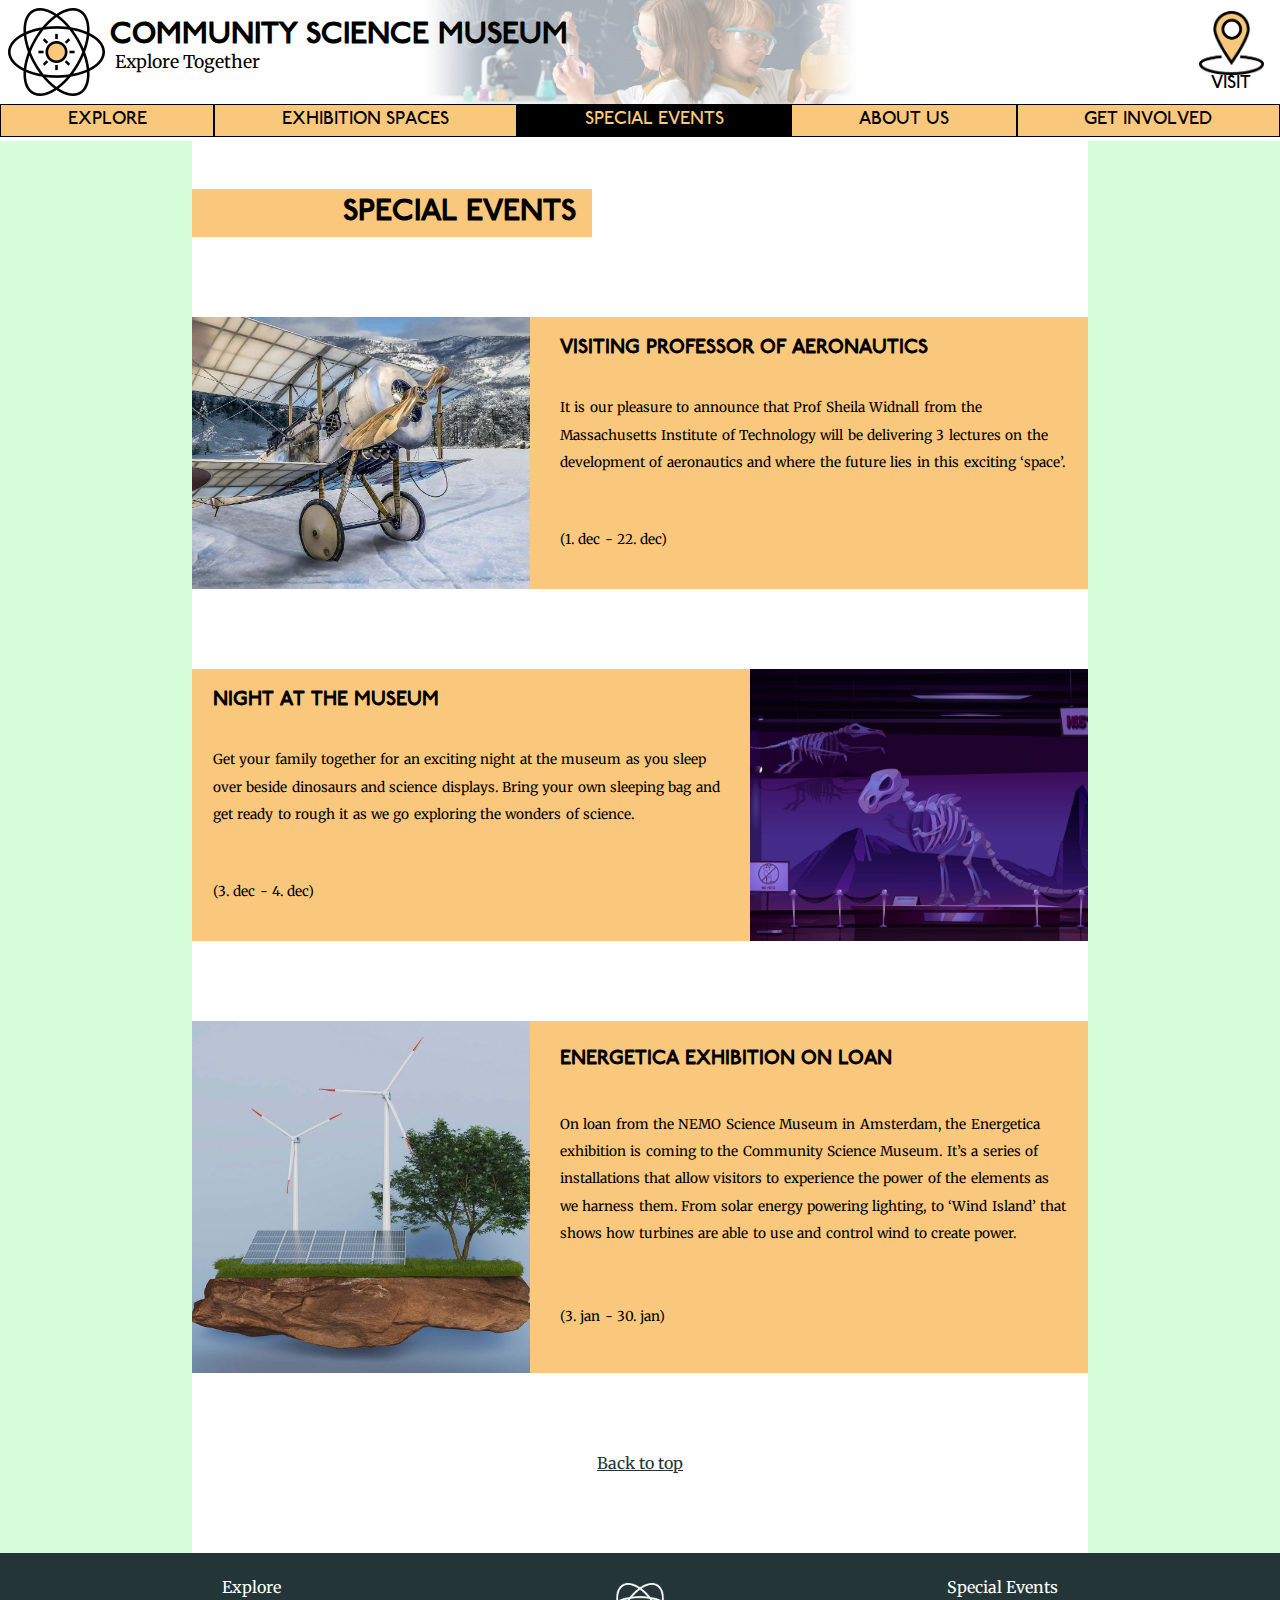
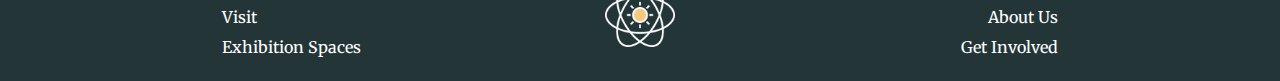
<file: special-events.html>
<!DOCTYPE html>
<html lang="en">
<head>
    <meta charset="UTF-8">
    <meta name="viewport" content="width=device-width, initial-scale=1.0">
    <meta name="description" content="See the current and upcoming special events at the Community Science Museum.">
    <title>Community Science Museum | Special Events</title>
    <link rel="preconnect" href="https://fonts.googleapis.com">
    <link rel="preconnect" href="https://fonts.gstatic.com" crossorigin>
    <link href="https://fonts.googleapis.com/css2?family=Merriweather&display=swap" rel="stylesheet"> 
    <link rel="stylesheet" href="../css/special-events.css">
</head>
<body>
    <header>
        <div class="top-header">
            <a href="/index.html" class="logo">
                <img src="./images/logo.png" alt="Community Science Museum logo">
                <div class="logo-text">
                    <div class="logo-heading">Community Science Museum</div>
                    <div class="logo-slogan">Explore Together</div>
                </div>
            </a>
            <div class="header-background"></div>
            <a href="/visit.html" class="visit-icon">
                <img src="./images/visit-icon.png" alt="Visit Icon">
                <div>Visit</div>
            </a>
        </div>
        <nav>
            <ul>
                <li><a href="/explore.html" class="nav-element">Explore</a></li>
                <li><a href="/exhibition-spaces.html" class="nav-element">Exhibition Spaces</a></li>
                <li><a href="/special-events.html" class="nav-element active">Special Events</a></li>
                <li><a href="/about-us.html" class="nav-element">About Us</a></li>
                <li><a href="/get-involved.html" class="nav-element">Get Involved</a></li>
            </ul>
        </nav>
    </header>
    <main>
        <div class="page-background-left"></div>
        <div class="page-background-right"></div>
        <div class="headline"><h1>Special  Events</h1></div>
        <section class="first-section">
            <div class="image-container"><img src="/images/oldplane.jpg"  class="oldplane-img" alt="An old plane."></div>
            <div class="text-side">
                <h2>Visiting Professor of Aeronautics</h2>
                <p>It is our pleasure to announce that Prof Sheila Widnall from the Massachusetts Institute of Technology will be delivering 3 lectures on the development of aeronautics and where the future lies in this exciting ‘space’.</p>
                <p>(1. dec - 22. dec)</p>
            </div>
        </section>
        <section class="second-section">
            <div class="text-side">
                <h2>Night at the Museum</h2>
                <p>Get your family together for an exciting night at the museum as you sleep over beside dinosaurs and science displays. Bring your own sleeping bag and get ready to rough it as we go exploring the wonders of science. </p>
                <p>(3. dec - 4. dec)</p>
            </div>
            <div class="image-container"><img src="/images/nightatmuseum.jpg" class="nightatmuseum-img" alt="An illustration of dinosaur skeletons in the dark.">
        </section>
        <section class="third-section">
            <div class="image-container"><img src="/images/energetica.jpg" class="energetica-img" alt="A model of an island with solar panels, a wind mill and a tree."></div>
            <div class="text-side">
                <h2>Energetica Exhibition on Loan</h2>
                <p>On loan from the NEMO Science Museum in Amsterdam, the Energetica exhibition is coming to the Community Science Museum. It’s a series of installations that allow visitors to experience the power of the elements as we harness them. From solar energy powering lighting, to ‘Wind Island’ that shows how turbines are able to use and control wind to create power.</p>
                <p>(3. jan - 30. jan)</p>
            </div>
        </section>
        <a href="#" class="link-cta">Back to top</a>
    </main>
    <footer>
        <ul class="left-footer">
            <li><a href="/explore.html" class="footer-links">Explore</a></li>
            <li><a href="/visit.html" class="footer-links">Visit</a></li>
            <li><a href="/exhibition-spaces.html" class="footer-links">Exhibition Spaces</a></li>
        </ul>
        <a href="/index.html"><img src="images/reversed-logo.png" alt="The logo in inverted colours"></a>
        <ul class="right-footer">
            <li><a href="/special-events.html" class="footer-links">Special Events</a></li>
            <li><a href="/about-us.html" class="footer-links">About Us</a></li>
            <li><a href="/get-involved.html" class="footer-links">Get Involved</a></li>
        </ul>
    </footer>
</body>
</html>
</file>
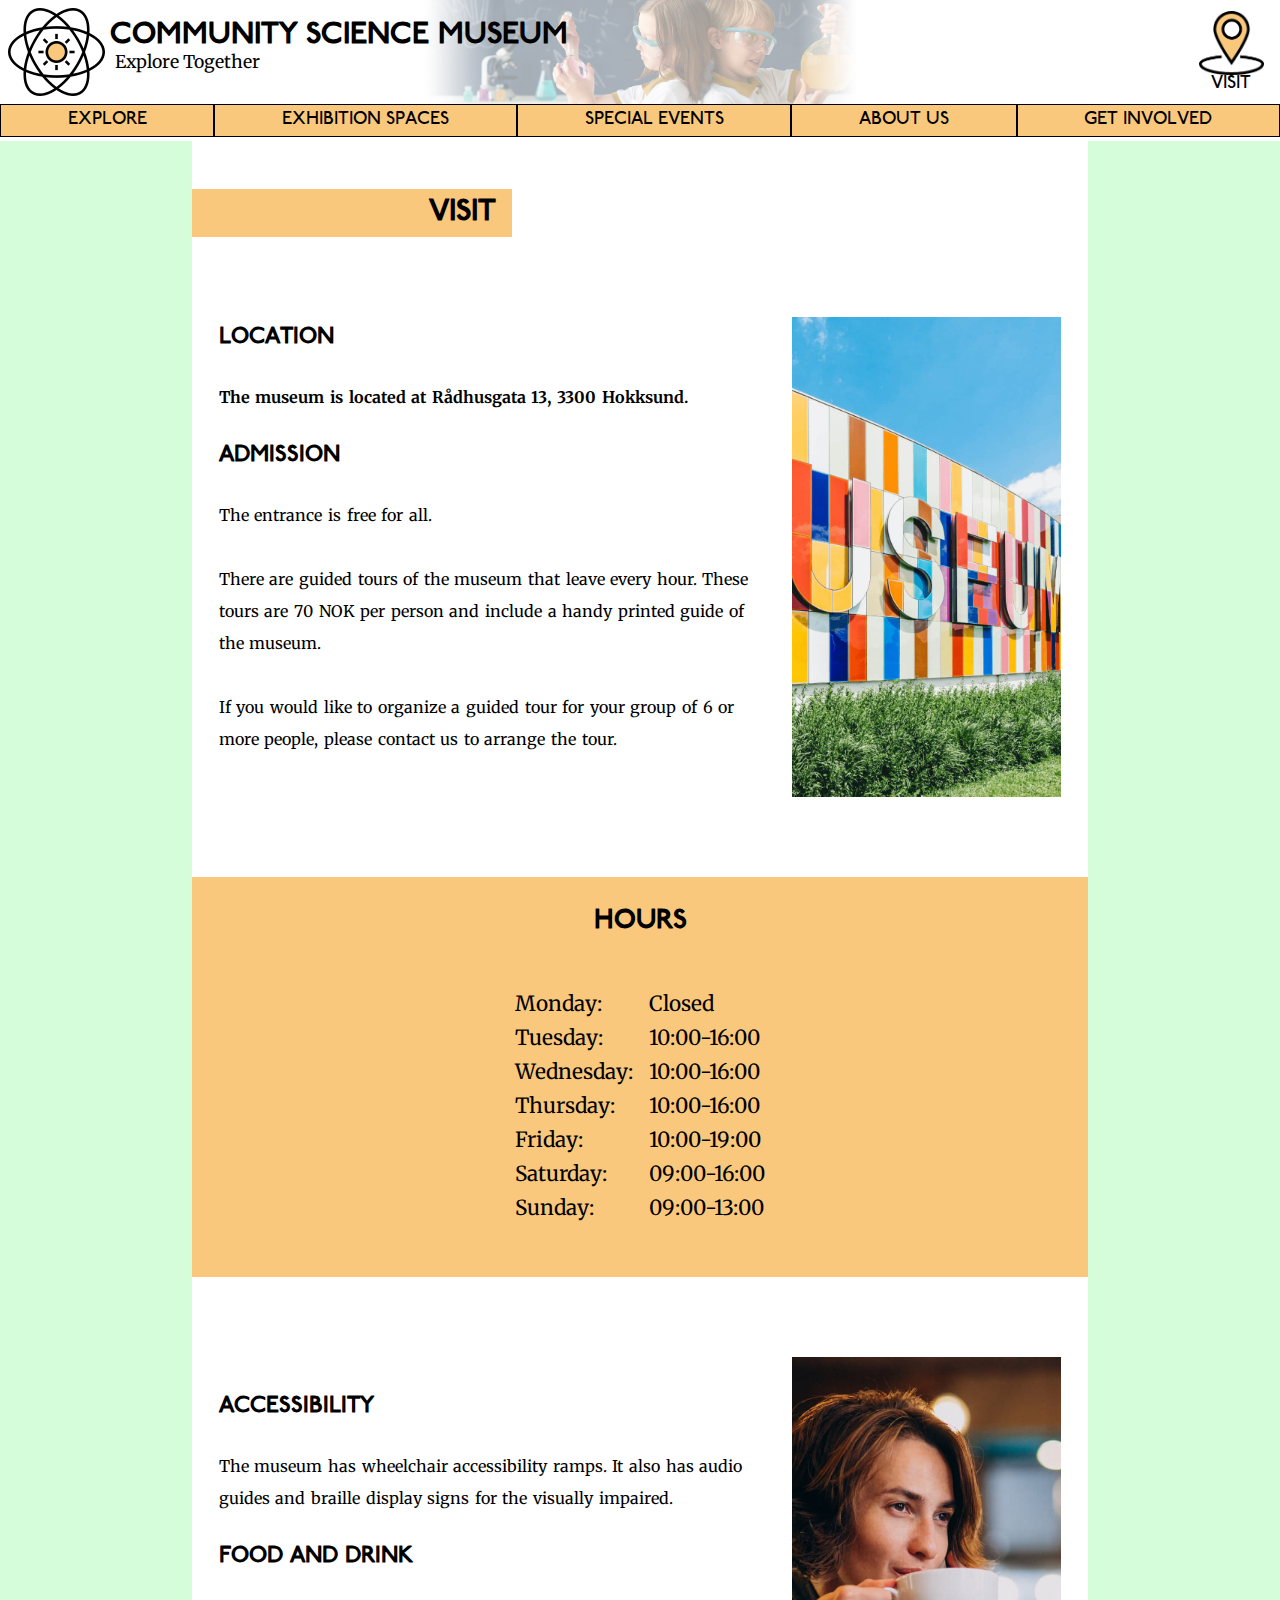
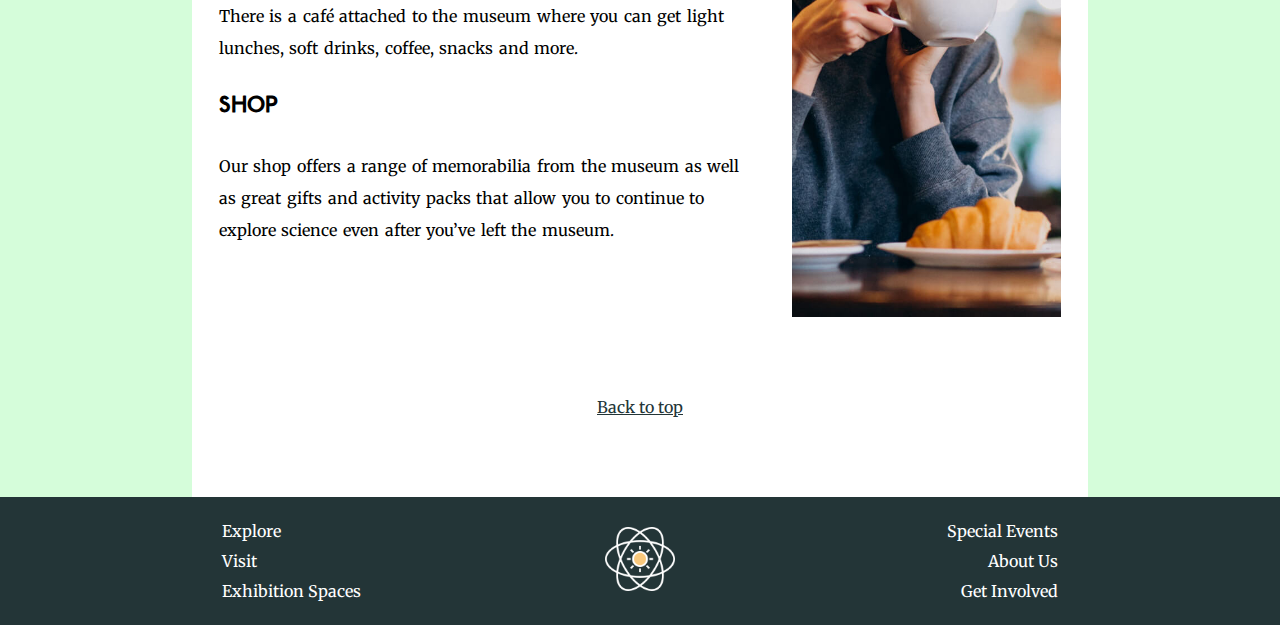
<file: visit.html>
<!DOCTYPE html>
<html lang="en">
<head>
    <meta charset="UTF-8">
    <meta name="viewport" content="width=device-width, initial-scale=1.0">
    <meta name="description" content="Visit our Community Science Museum in Hokksund for free.">
    <title>Community Science Museum | Visit</title>
    <link rel="preconnect" href="https://fonts.googleapis.com">
    <link rel="preconnect" href="https://fonts.gstatic.com" crossorigin>
    <link href="https://fonts.googleapis.com/css2?family=Merriweather&display=swap" rel="stylesheet"> 
    <link rel="stylesheet" href="../css/visit.css">
</head>
<body>
    <header>
        <div class="top-header">
            <a href="/index.html" class="logo">
                <img src="./images/logo.png" alt="Community Science Museum logo">
                <div class="logo-text">
                    <div class="logo-heading">Community Science Museum</div>
                    <div class="logo-slogan">Explore Together</div>
                </div>
            </a>
            <div class="header-background"></div>
            <a href="/visit.html" class="visit-icon">
                <img src="./images/visit-icon.png" alt="Visit Icon">
                <div>Visit</div>
            </a>
        </div>
        <nav>
            <ul>
                <li><a href="/explore.html" class="nav-element">Explore</a></li>
                <li><a href="/exhibition-spaces.html" class="nav-element">Exhibition Spaces</a></li>
                <li><a href="/special-events.html" class="nav-element">Special Events</a></li>
                <li><a href="/about-us.html" class="nav-element">About Us</a></li>
                <li><a href="/get-involved.html" class="nav-element">Get Involved</a></li>
            </ul>
        </nav>
    </header>
    <main>
        <div class="page-background-left"></div>
        <div class="page-background-right"></div>
        <div class="headline"><h1>Visit</h1></div>
        <section class="first-section">
            <div class="text-side">
                <h2>Location</h2>
                <p class="bold-text">The museum is located at Rådhusgata 13, 3300 Hokksund.</p>
                <h2>Admission</h2>
                <p>The entrance is free for all. </p>
                <p>There are guided tours of the museum that leave every hour. These tours are 70 NOK per person and include a handy printed guide of the museum.</p>
                <p>If you would like to organize a guided tour for your group of 6 or more people, please contact us to arrange the tour.</p>
            </div>
            <div class="museum-container"><img src="/images/museum.jpg" alt="The outside of our colorful museum"></div>
        </section>
        <section class="middle-section">
            <h2>Hours</h2>
            <div class="visit-hours">
                <ul>
                    <li>Monday:</li>
                    <li>Tuesday:</li>
                    <li>Wednesday:</li>
                    <li>Thursday:</li>
                    <li>Friday:</li>
                    <li>Saturday:</li>
                    <li>Sunday:</li>
                </ul>
                <ul>
                    <li>Closed</li>
                    <li>10:00-16:00</li>
                    <li>10:00-16:00</li>
                    <li>10:00-16:00</li>
                    <li>10:00-19:00</li>
                    <li>09:00-16:00</li>
                    <li>09:00-13:00</li>
                </ul>
            </div>
        </section>
        <section class="last-section">
            <div class="text-side">
                <h2>Accessibility</h2>
                <p>The museum has wheelchair accessibility ramps. It also has audio guides and braille display signs for the visually impaired.</p>
                <h2>Food And Drink</h2>
                <p>There is a café attached to the museum where you can get light lunches, soft drinks, coffee, snacks and more.</p>
                <h2>Shop</h2>
                <p>Our shop offers a range of memorabilia from the museum as well as great gifts and activity packs that allow you to continue to explore science even after you’ve left the museum.</p>
            </div>
            <div class="cafewoman-container"><img src="/images/cafewoman.jpg" alt="A woman enjoying her coffee at the café."></div>
        </section>
        <a href="#" class="link-cta">Back to top</a>
    </main>
    <footer>
        <ul class="left-footer">
            <li><a href="/explore.html" class="footer-links">Explore</a></li>
            <li><a href="/visit.html" class="footer-links">Visit</a></li>
            <li><a href="/exhibition-spaces.html" class="footer-links">Exhibition Spaces</a></li>
        </ul>
        <a href="/index.html"><img src="images/reversed-logo.png" alt="The logo in inverted colours"></a>
        <ul class="right-footer">
            <li><a href="/special-events.html" class="footer-links">Special Events</a></li>
            <li><a href="/about-us.html" class="footer-links">About Us</a></li>
            <li><a href="/get-involved.html" class="footer-links">Get Involved</a></li>
        </ul>
    </footer>
</body>
</html>
</file>
<file: css/stylesheet.css>
@font-face {
  font-family: "P22 Underground";
  src: url("/fonts/P22underground.ttf") format("truetype");
}

html {
  height: 100%;
  scroll-behavior: smooth;
}

body {
  font-family: "Merriweather", Georgia, "Times New Roman", Times, serif;
  margin: 0;
  height: 100%;
}

h1,
h2 {
  font-family: "P22 Underground", "Gill Sans", "Gill Sans MT", Calibri,
    "Trebuchet MS", sans-serif;
  text-transform: uppercase;
  margin: 0;
}

/* HEADER */
header {
  width: 100%;
  height: 8.8rem;
  position: relative;
}

.top-header {
  display: inline-flex;
  justify-content: space-between;
  align-items: center;
  width: 100%;
  height: 6.5rem;
}

.top-header a {
  text-decoration: none;
  color: #000;
}

.logo {
  display: inline-flex;
  align-items: center;
  margin: 0.5rem;
}

.logo img {
  height: 5.5rem;
}

.logo-heading {
  font-family: "P22 Underground", "Gill Sans", "Gill Sans MT", Calibri,
    "Trebuchet MS", sans-serif;
  font-size: 2em;
  text-transform: uppercase;
  font-weight: bold;
}

.logo-slogan {
  font-size: 1.1rem;
  margin-left: 0.3rem;
  height: 2rem;
}

.logo-text {
  display: flex;
  flex-direction: column;
  height: 100%;
  margin-left: 0.3rem;
}

.header-background {
  background-image: url(/images/littlechemists.jpg);
  background-size: cover;
  height: 6.5rem;
  width: 27rem;
  position: absolute;
  transform: translate(50%);
  right: 50%;
  z-index: -1;
}

.visit-icon img {
  height: 4rem;
}

.visit-icon {
  font-family: "P22 Underground", "Gill Sans", "Gill Sans MT", Calibri,
    "Trebuchet MS", sans-serif;
  text-transform: uppercase;
  font-size: 1.2em;
  display: flex;
  flex-direction: column;
  align-items: center;
  justify-content: center;
  padding-right: 1rem;
}

nav ul {
  width: 100%;
  display: inline-flex;
  margin: 0;
  padding: 0;
}

nav ul li {
  flex-grow: 1;
  list-style: none;
}

.nav-element {
  display: block;
  border: solid #000 1px;
  padding: 0.4rem;
  text-align: center;
  font-family: "P22 Underground", "Gill Sans", "Gill Sans MT", Calibri,
    "Trebuchet MS", sans-serif;
  text-transform: uppercase;
  font-size: 1.2em;
  background-color: #fac87c;
  text-decoration: none;
  color: #000;
}

.nav-element:hover {
  background-color: #9afaa7;
}

/* MAIN */

main {
  display: flex;
  flex-wrap: wrap;
  justify-content: center;
  gap: 2rem;
  margin-bottom: 5rem;
}

.visibly-hidden {
  clip: rect(0 0 0 0);
  clip-path: inset(50%);
  height: 1px;
  overflow: hidden;
  position: absolute;
  white-space: nowrap;
  width: 1px;
}

.explore-front {
  height: 20rem;
  width: 100%;
  overflow: hidden;
  position: relative;
}

.explore-front img {
  width: 100%;
  height: auto;
  transform: translateY(-40%);
}

.explore-front div {
  position: absolute;
  right: 0;
  bottom: 2rem;
  background: transparent linear-gradient(90deg, #9afaa7 0%, #9afaa7b4 100%);
  width: 20rem;
  height: 3rem;
  display: flex;
  align-items: center;
}

.explore-front h2 {
  margin-left: 1rem;
  color: #000;
  font-size: 1.7em;
}

.explore-front img:hover {
  animation: 8s ease-in-out 1 showimage;
}

@keyframes showimage {
  0% {
    transform: translateY(-56%);
  }

  100% {
    transform: translateY(-22%);
  }
}

.exhibition-spaces {
  width: 51rem;
  height: 31rem;
  background-color: #fac87c;
  display: flex;
  flex-direction: column;
}

.label {
  background: transparent linear-gradient(240deg, #9afaa7 0%, #9afaa7b4 100%);
  width: 20rem;
  height: 3rem;
  display: flex;
  align-items: center;
  justify-content: end;
  margin: 1.2rem 0;
  font-size: 1.2em;
}

.label h2 {
  margin-right: 0.5rem;
}

.exhibition-examples {
  display: inline-flex;
  width: 98%;
  justify-content: space-evenly;
  margin: 0.5rem;
}

.exhibition-img-wrapper {
  width: 16rem;
  height: 20rem;
  overflow: hidden;
  position: relative;
}

.exhibition-img-wrapper img {
  height: 20rem;
  object-fit: cover;
}

.img-label {
  position: absolute;
  bottom: 0;
  background-color: #ffffffc9;
  height: 3rem;
  width: 100%;
  color: #000;
  font-size: 1.1em;
  display: flex;
  align-items: center;
  justify-content: center;
}

.vr-front {
  width: 16rem;
}

.mammoth-front {
  transform: translate(-10%);
}

.astronaut-front {
  transform: translate(-18%);
}

.button-cta {
  padding: 0.7rem 1.5rem;
  text-align: center;
  background-color: #000;
  margin-top: 0.5rem;
  float: right;
  margin-right: 1rem;
  box-shadow: #00000069 0.3rem 0.3rem;
  color: #9afaa7;
  text-decoration: none;
  font-size: 1.1em;
}

.button-cta:hover {
  background-color: #9afaa7;
  color: #000;
}

.visit {
  height: 31rem;
  width: 25rem;
  background-color: #fac87c;
  display: flex;
  flex-direction: column;
  justify-content: space-between;
  word-spacing: 0.25em;
}

.visit h2 {
  text-align: center;
  font-size: 2em;
  margin: 1rem;
}

.visit p {
  font-weight: bolder;
  text-align: center;
  font-size: 1.2em;
  margin: 0;
}

.visit-hours {
  display: flex;
  justify-content: center;
}

.visit-hours ul {
  padding: 0;
  margin: 1rem 1rem;
}

.visit-hours ul li {
  list-style: none;
  font-size: 1.2em;
  margin: 0.4rem 0;
}

.visit-button {
  margin: 0;
}

.visit a {
  text-decoration: none;
  display: flex;
  justify-content: center;
  margin-bottom: 1.2rem;
}

.special-events {
  width: 100%;
  height: 36rem;
  background-color: #9afaa76b;
  display: flex;
  justify-content: center;
  align-items: center;
}

.events-wrapper {
  width: 78rem;
  height: 31rem;
  background-color: #fac87c;
}

.events-examples {
  display: flex;
  justify-content: center;
  gap: 2%;
}

.front-p {
  font-size: 1.3em;
  letter-spacing: 0.05em;
  word-spacing: 0.1em;
  line-height: 2em;
}

.events-col-wrapper {
  width: 17rem;
  height: 21rem;
  overflow: hidden;
  position: relative;
  margin: 0;
}

.events-col-wrapper img {
  height: 21rem;
  object-fit: cover;
}

.events-img-label {
  width: 100%;
  font-size: 1.2em;
}

.plane-front {
  transform: translate(-30%);
}

.skull-front {
  transform: translate(-18%);
}

.energetica-front {
  transform: translate(-20%);
}

.events-cta {
  margin-right: 2.6rem;
}

.about-us,
.get-involved {
  width: 38rem;
  height: 28rem;
  background-color: #fac87c;
  position: relative;
}

.shorter-label {
  z-index: 2;
  position: relative;
  width: 16rem;
}

.card-img {
  position: absolute;
  top: 0;
  width: 60%;
  height: 100%;
  overflow: hidden;
}

.about-us img {
  object-fit: cover;
  height: 100%;
  transform: translate(-10%);
}

.card-right {
  width: 40%;
  height: 90%;
  position: absolute;
  right: 0;
  top: 1rem;
  display: flex;
  flex-direction: column;
  align-items: center;
}

.card-right p {
  width: 80%;
  margin: auto 0;
}

.about-cta {
  margin: 1.2rem 0 0 0;
}

.get-involved img {
  object-fit: cover;
  height: 100%;
  transform: translate(-20%);
}

.card-right p {
  width: 85%;
}

.involved-cta {
  margin: 0;
}

.link-cta {
  width: 100%;
  text-align: center;
  color: #233537;
  margin-top: 2rem;
}

.link-cta:hover {
  text-shadow: #fac87c 0.1em 0.1em 0.2em;
}

/* FOOTER */

footer {
  height: 8rem;
  width: 100%;
  background-color: #233537;
  display: inline-flex;
  justify-content: space-evenly;
  align-items: center;
  margin-top: auto;
}

footer img {
  height: 4rem;
  width: auto;
}

footer ul {
  display: flex;
  flex-direction: column;
  height: 5rem;
  justify-content: space-between;
  margin: 0;
  padding: 0;
  width: 10rem;
  list-style: none;
}

.footer-links {
  color: #fff;
  text-decoration: none;
  list-style: none;
  margin: 0;
  padding: 0;
}

.footer-links:hover {
  text-decoration: underline;
}

.right-footer {
  text-align: right;
}

@media (max-width: 1250px) {
  main {
    gap: 1rem;
  }
  .explore-front img {
    transform: translateY(-30%);
  }

  .exhibition-spaces {
    width: 60%;
  }
  .exhibition-img-wrapper {
    width: 30%;
  }

  .vr-front {
    transform: translate(-10%);
  }

  .mammoth-front {
    transform: translate(-25%);
  }

  .visit {
    width: 35%;
  }

  .events-wrapper {
    width: 90%;
  }

  .events-col-wrapper {
    width: 30%;
  }

  .events-examples p {
    display: none;
  }

  .about-us,
  .get-involved {
    width: 47%;
  }

  .shorter-label {
    width: 50%;
    font-size: 1em;
  }

  .card-right p {
    font-size: 1.1em;
    width: 95%;
  }
}

@media (max-width: 850px) {
  main {
    margin-bottom: 4rem;
  }

  header {
    height: 7.6rem;
  }

  .top-header {
    height: 4rem;
  }

  .logo img {
    height: 3rem;
  }

  .logo-heading {
    font-size: 1em;
  }

  .logo-slogan {
    font-size: 0.8em;
    height: auto;
  }

  .header-background {
    height: 4rem;
    width: 17rem;
  }

  .visit-icon img {
    height: 2.5rem;
  }

  .visit-icon {
    font-size: 0.9em;
    padding-right: 0.5rem;
  }

  .explore-front {
    height: 10rem;
  }

  .explore-front div {
    width: 13rem;
    height: 2rem;
    font-size: 0.8em;
  }

  .label {
    width: 13rem;
    height: 2rem;
    font-size: 0.8em;
    margin: 1rem 0;
  }

  .button-cta {
    font-size: 0.8em;
    padding: 0.5rem 1rem;
  }

  .exhibition-spaces {
    width: 95%;
    height: 20rem;
  }

  .special-events {
    height: 23rem;
  }

  .events-wrapper {
    height: 20rem;
  }

  .exhibition-examples,
  .events-examples {
    margin: 0.2rem 0;
  }

  .exhibition-img-wrapper,
  .events-col-wrapper {
    height: 12rem;
  }

  .exhibition-examples img {
    height: 12rem;
  }

  .vr-front {
    transform: translate(-20%);
    width: 130%;
  }

  .mammoth-front {
    transform: translate(-5%);
  }

  .energetica-front {
    transform: translate(-12%);
  }

  .events-examples img {
    height: 100%;
  }

  .events-cta {
    margin-right: 3%;
  }

  .img-label {
    font-size: 0.8em;
    height: 2rem;
    text-align: center;
  }

  .visit {
    width: 60%;
    min-width: 18rem;
    height: 25rem;
  }

  .visit p,
  .visit ul {
    font-size: smaller;
  }

  .visit h2 {
    font-size: 1.6rem;
  }

  .about-us,
  .get-involved {
    width: 95%;
    height: 20rem;
  }

  .card-img {
    width: 45%;
  }

  .about-us img {
    transform: translate(-17%);
  }

  .get-involved img {
    transform: translate(-30%);
  }

  .card-right {
    width: 50%;
  }

  .card-right p {
    font-size: 1em;
  }

  .shorter-label {
    width: 11rem;
  }

  .link-cta {
    font-size: smaller;
  }

  nav ul {
    flex-wrap: wrap;
  }

  nav ul li {
    width: 30%;
  }

  .nav-element {
    font-size: 0.8em;
    padding: 0.4rem 0.3rem;
  }

  footer ul {
    width: 8rem;
  }

  footer ul a {
    font-size: 0.8em;
  }
}
</file>
<file: css/about-us.css>
@font-face {
  font-family: "P22 Underground";
  src: url("/fonts/P22underground.ttf") format("truetype");
}

html {
  height: 100%;
  scroll-behavior: smooth;
}

body {
  font-family: "Merriweather", Georgia, "Times New Roman", Times, serif;
  margin: 0;
  height: 100%;
  display: flex;
  flex-direction: column;
}

h1,
h2 {
  font-family: "P22 Underground", "Gill Sans", "Gill Sans MT", Calibri,
    "Trebuchet MS", sans-serif;
  text-transform: uppercase;
  margin: 0;
}

/* HEADER */
header {
  width: 100%;
  height: 8.8rem;
  position: relative;
}

.top-header {
  display: inline-flex;
  justify-content: space-between;
  align-items: center;
  width: 100%;
  height: 6.5rem;
}

.top-header a {
  text-decoration: none;
  color: #000;
}

.logo {
  display: inline-flex;
  align-items: center;
  margin: 0.5rem;
}

.logo img {
  height: 5.5rem;
}

.logo-heading {
  font-family: "P22 Underground", "Gill Sans", "Gill Sans MT", Calibri,
    "Trebuchet MS", sans-serif;
  font-size: 2em;
  text-transform: uppercase;
  font-weight: bold;
}

.logo-slogan {
  font-size: 1.1rem;
  margin-left: 0.3rem;
  height: 2rem;
}

.logo-text {
  display: flex;
  flex-direction: column;
  height: 100%;
  margin-left: 0.3rem;
}

.header-background {
  background-image: url(/images/littlechemists.jpg);
  background-size: cover;
  height: 6.5rem;
  width: 27rem;
  position: absolute;
  transform: translate(50%);
  right: 50%;
  z-index: -1;
}

.visit-icon img {
  height: 4rem;
}

.visit-icon {
  font-family: "P22 Underground", "Gill Sans", "Gill Sans MT", Calibri,
    "Trebuchet MS", sans-serif;
  text-transform: uppercase;
  font-size: 1.2em;
  display: flex;
  flex-direction: column;
  align-items: center;
  justify-content: center;
  padding-right: 1rem;
}

nav ul {
  width: 100%;
  display: inline-flex;
  margin: 0;
  padding: 0;
}

nav ul li {
  flex-grow: 1;
  list-style: none;
}

.nav-element {
  display: block;
  border: solid #000 1px;
  padding: 0.4rem;
  text-align: center;
  font-family: "P22 Underground", "Gill Sans", "Gill Sans MT", Calibri,
    "Trebuchet MS", sans-serif;
  text-transform: uppercase;
  font-size: 1.2em;
  background-color: #fac87c;
  text-decoration: none;
  color: #000;
}

.nav-element:hover {
  background-color: #9afaa7;
}

.active {
  background-color: #000;
  color: #fac87c;
}

.active:hover {
  background-color: #000;
}

/* MAIN */

main {
  display: flex;
  flex-direction: column;
  align-items: center;
  gap: 4rem 2rem;
  padding-bottom: 5rem;
  position: relative;
  height: 100%;
}

.page-background-left,
.page-background-right {
  position: absolute;
  height: 100%;
  width: 15%;
  background-color: #9afaa76b;
}

.page-background-left {
  left: 0;
}

.page-background-right {
  right: 0;
}

.headline {
  background: #fac87c;
  width: 20rem;
  height: 3rem;
  display: flex;
  align-self: flex-start;
  align-items: center;
  justify-content: end;
  margin: 3rem 0 0 15%;
}

.headline h1 {
  margin-right: 1rem;
}

p {
  word-spacing: 0.1em;
  line-height: 2em;
  margin: 2rem 0;
}

.first-section {
  display: flex;
  width: 70%;
  justify-content: space-evenly;
}

.image-container {
  overflow: hidden;
  width: 30%;
  height: 100%;
  max-height: 35rem;
}

.image-container img {
  transform: translate(-15%);
}

.bold-text {
  font-weight: bolder;
  margin-top: 0;
}

.text-side {
  width: 60%;
}

.link-cta {
  width: 100%;
  text-align: center;
  color: #233537;
}

.link-cta:hover {
  text-shadow: #fac87c 0.1em 0.1em 0.2em;
}

/* FOOTER */

footer {
  height: 8rem;
  width: 100%;
  background-color: #233537;
  display: inline-flex;
  justify-content: space-evenly;
  align-items: center;
  margin-top: auto;
  padding: 1rem 0;
}

footer img {
  height: 4rem;
  width: auto;
}

footer ul {
  display: flex;
  flex-direction: column;
  height: 5rem;
  justify-content: space-between;
  margin: 0;
  padding: 0;
  width: 10rem;
  list-style: none;
}

.footer-links {
  color: #fff;
  text-decoration: none;
  list-style: none;
  margin: 0;
  padding: 0;
}

.footer-links:hover {
  text-decoration: underline;
}

.right-footer {
  text-align: right;
}

@media (max-width: 850px) {
  header {
    height: 7.6rem;
  }

  .top-header {
    height: 4rem;
  }

  .logo img {
    height: 3rem;
  }

  .logo-heading {
    font-size: 1em;
  }

  .logo-slogan {
    font-size: 0.8em;
    height: auto;
  }

  .header-background {
    height: 4rem;
    width: 17rem;
  }

  .visit-icon img {
    height: 2.5rem;
  }

  .visit-icon {
    font-size: 0.9em;
    padding-right: 0.5rem;
  }

  .link-cta {
    font-size: smaller;
  }

  nav ul {
    flex-wrap: wrap;
  }

  nav ul li {
    width: 30%;
  }

  .nav-element {
    font-size: 0.8em;
    padding: 0.4rem 0.3rem;
  }

  .headline {
    width: 14rem;
  }

  .headline h1 {
    font-size: 1.5em;
  }

  h2 {
    font-size: 1em;
  }

  p {
    font-size: 0.8em;
  }

  footer ul {
    width: 8rem;
  }

  footer ul a {
    font-size: 0.8em;
  }
}

@media (max-width: 700px) {
  .first-section {
    flex-wrap: wrap;
  }

  .text-side {
    width: 95%;
  }

  .image-container {
    width: 100%;
    height: 15rem;
  }

  .image-container img {
    width: 100%;
    transform: translate(0, -6%);
  }
}

@media (max-width: 500px) {
  p {
    font-size: 0.7em;
  }

  main {
    gap: 3rem 2rem;
  }

  .headline {
    height: 2rem;
    width: 10rem;
    margin-left: 10%;
  }

  .headline h1 {
    font-size: 1.2em;
  }
  .page-background-left,
  .page-background-right {
    width: 10%;
  }

  .first-section {
    width: 80%;
  }

  .text-side {
    width: 95%;
  }
}
</file>
<file: css/exhibition-spaces.css>
@font-face {
  font-family: "P22 Underground";
  src: url("/fonts/P22underground.ttf") format("truetype");
}

html {
  height: 100%;
  scroll-behavior: smooth;
}

body {
  font-family: "Merriweather", Georgia, "Times New Roman", Times, serif;
  margin: 0;
  height: 100%;
}

h1,
h2 {
  font-family: "P22 Underground", "Gill Sans", "Gill Sans MT", Calibri,
    "Trebuchet MS", sans-serif;
  text-transform: uppercase;
  margin: 0;
}

/* HEADER */
header {
  width: 100%;
  height: 8.8rem;
  position: relative;
}

.top-header {
  display: inline-flex;
  justify-content: space-between;
  align-items: center;
  width: 100%;
  height: 6.5rem;
}

.top-header a {
  text-decoration: none;
  color: #000;
}

.logo {
  display: inline-flex;
  align-items: center;
  margin: 0.5rem;
}

.logo img {
  height: 5.5rem;
}

.logo-heading {
  font-family: "P22 Underground", "Gill Sans", "Gill Sans MT", Calibri,
    "Trebuchet MS", sans-serif;
  font-size: 2em;
  text-transform: uppercase;
  font-weight: bold;
}

.logo-slogan {
  font-size: 1.1rem;
  margin-left: 0.3rem;
  height: 2rem;
}

.logo-text {
  display: flex;
  flex-direction: column;
  height: 100%;
  margin-left: 0.3rem;
}

.header-background {
  background-image: url(/images/littlechemists.jpg);
  background-size: cover;
  height: 6.5rem;
  width: 27rem;
  position: absolute;
  transform: translate(50%);
  right: 50%;
  z-index: -1;
}

.visit-icon img {
  height: 4rem;
}

.visit-icon {
  font-family: "P22 Underground", "Gill Sans", "Gill Sans MT", Calibri,
    "Trebuchet MS", sans-serif;
  text-transform: uppercase;
  font-size: 1.2em;
  display: flex;
  flex-direction: column;
  align-items: center;
  justify-content: center;
  padding-right: 1rem;
}

nav ul {
  width: 100%;
  display: inline-flex;
  margin: 0;
  padding: 0;
}

nav ul li {
  flex-grow: 1;
  list-style: none;
}

.nav-element {
  display: block;
  border: solid #000 1px;
  padding: 0.4rem;
  text-align: center;
  font-family: "P22 Underground", "Gill Sans", "Gill Sans MT", Calibri,
    "Trebuchet MS", sans-serif;
  text-transform: uppercase;
  font-size: 1.2em;
  background-color: #fac87c;
  text-decoration: none;
  color: #000;
}

.nav-element:hover {
  background-color: #9afaa7;
}

.active {
  background-color: #000;
  color: #fac87c;
}

.active:hover {
  background-color: #000;
}

/* MAIN */

main {
  display: flex;
  flex-direction: column;
  align-items: center;
  gap: 5rem 2rem;
  padding-bottom: 5rem;
  position: relative;
}

.page-background-left,
.page-background-right {
  position: absolute;
  height: 100%;
  width: 15%;
  background-color: #9afaa76b;
}

.page-background-left {
  left: 0;
}

.page-background-right {
  right: 0;
}

.headline {
  background: #fac87c;
  width: 25rem;
  height: 3rem;
  display: flex;
  align-self: flex-start;
  align-items: center;
  justify-content: end;
  margin: 3rem 0 0 15%;
}

.headline h1 {
  margin-right: 1rem;
}

section {
  width: 70%;
  display: flex;
  gap: 1%;
  justify-content: center;
  align-items: center;
  background-color: #fac87c;
}

.first-section {
  height: 25rem;
}

.second-section {
  height: 28rem;
}

.third-section {
  height: 34rem;
}

.fourth-section {
  height: 18rem;
}

.fifth-section {
  height: 24rem;
}

p {
  word-spacing: 0.1em;
  line-height: 2em;
}

.text-side {
  margin: 0 1.3rem;
  width: 60%;
  display: flex;
  flex-direction: column;
  height: 100%;
  justify-content: space-evenly;
}

.image-container {
  width: 40%;
  max-width: 45rem;
  height: 100%;
  overflow: hidden;
}

.image-container img {
  object-fit: cover;
  height: 100%;
}

.astronaut-img {
  transform: translate(-19%);
}

.mammoth-img {
  transform: translate(-10%);
}

.biology-img {
  transform: translate(-40%);
}

.vr-img {
  height: auto;
  width: 100%;
}

.ecology-img {
  transform: translate(-10%);
}

.link-cta {
  width: 100%;
  text-align: center;
  color: #233537;
}

.link-cta:hover {
  text-shadow: #fac87c 0.1em 0.1em 0.2em;
}

/* FOOTER */

footer {
  height: 8rem;
  width: 100%;
  background-color: #233537;
  display: inline-flex;
  justify-content: space-evenly;
  align-items: center;
  margin-top: auto;
}

footer img {
  height: 4rem;
  width: auto;
}

footer ul {
  display: flex;
  flex-direction: column;
  height: 5rem;
  justify-content: space-between;
  margin: 0;
  padding: 0;
  width: 10rem;
  list-style: none;
}

.footer-links {
  color: #fff;
  text-decoration: none;
  list-style: none;
  margin: 0;
  padding: 0;
}

.footer-links:hover {
  text-decoration: underline;
}

.right-footer {
  text-align: right;
}

@media (max-width: 1300px) {
  p {
    font-size: 0.85em;
  }

  h2 {
    font-size: 1.3rem;
  }

  .biology-img {
    transform: translate(-50%);
  }

  .mammoth-img {
    transform: translate(-22%);
  }
}

@media (max-width: 850px) {
  header {
    height: 7.6rem;
  }

  .top-header {
    height: 4rem;
  }

  .logo img {
    height: 3rem;
  }

  .logo-heading {
    font-size: 1em;
  }

  .logo-slogan {
    font-size: 0.8em;
    height: auto;
  }

  .header-background {
    height: 4rem;
    width: 17rem;
  }

  .visit-icon img {
    height: 2.5rem;
  }

  .visit-icon {
    font-size: 0.9em;
    padding-right: 0.5rem;
  }

  .link-cta {
    font-size: smaller;
  }

  nav ul {
    flex-wrap: wrap;
  }

  nav ul li {
    width: 30%;
  }

  .nav-element {
    font-size: 0.8em;
    padding: 0.4rem 0.3rem;
  }

  .headline {
    width: 19rem;
  }

  .headline h1 {
    font-size: 1.5em;
  }

  h2 {
    font-size: 1.2em;
  }

  p {
    font-size: 0.8em;
  }

  .media-gone {
    display: none;
  }

  .second-section {
    height: 21rem;
  }

  .third-section {
    height: 27rem;
  }

  .biology-img {
    transform: translate(-55%);
  }

  .fourth-section {
    height: 20rem;
  }

  .fifth-section {
    height: 19rem;
  }

  footer ul {
    width: 8rem;
  }

  footer ul a {
    font-size: 0.8em;
  }
}

@media (max-width: 500px) {
  p {
    font-size: 0.7em;
  }

  main {
    gap: 3rem 2rem;
  }

  .page-background-left,
  .page-background-right {
    width: 10%;
  }

  section {
    width: 80%;
  }

  .headline {
    height: 2rem;
    width: 13.5rem;
    margin-left: 10%;
  }

  .headline h1 {
    font-size: 1.2em;
    margin-right: 0.5rem;
  }

  .biology-img {
    transform: translate(-60%);
  }

  .fourth-section {
    height: 23rem;
  }
}

@media (min-width: 1950px) {
  .astronaut-img,
  .mammoth-img,
  .biology-img,
  .ecology-img {
    transform: translate(0);
    width: 100%;
  }
}
</file>
<file: css/explore.css>
@font-face {
  font-family: "P22 Underground";
  src: url("/fonts/P22underground.ttf") format("truetype");
}

html {
  height: 100%;
  scroll-behavior: smooth;
}

body {
  font-family: "Merriweather", Georgia, "Times New Roman", Times, serif;
  margin: 0;
  height: 100%;
}

h1,
h2 {
  font-family: "P22 Underground", "Gill Sans", "Gill Sans MT", Calibri,
    "Trebuchet MS", sans-serif;
  text-transform: uppercase;
  margin: 0;
}

/* HEADER */
header {
  width: 100%;
  height: 8.8rem;
  position: relative;
}

.top-header {
  display: inline-flex;
  justify-content: space-between;
  align-items: center;
  width: 100%;
  height: 6.5rem;
}

.top-header a {
  text-decoration: none;
  color: #000;
}

.logo {
  display: inline-flex;
  align-items: center;
  margin: 0.5rem;
}

.logo img {
  height: 5.5rem;
}

.logo-heading {
  font-family: "P22 Underground", "Gill Sans", "Gill Sans MT", Calibri,
    "Trebuchet MS", sans-serif;
  font-size: 2em;
  text-transform: uppercase;
  font-weight: bold;
}

.logo-slogan {
  font-size: 1.1rem;
  margin-left: 0.3rem;
  height: 2rem;
}

.logo-text {
  display: flex;
  flex-direction: column;
  height: 100%;
  margin-left: 0.3rem;
}

.header-background {
  background-image: url(/images/littlechemists.jpg);
  background-size: cover;
  height: 6.5rem;
  width: 27rem;
  position: absolute;
  transform: translate(50%);
  right: 50%;
  z-index: -1;
}

.visit-icon img {
  height: 4rem;
}

.visit-icon {
  font-family: "P22 Underground", "Gill Sans", "Gill Sans MT", Calibri,
    "Trebuchet MS", sans-serif;
  text-transform: uppercase;
  font-size: 1.2em;
  display: flex;
  flex-direction: column;
  align-items: center;
  justify-content: center;
  padding-right: 1rem;
}

nav ul {
  width: 100%;
  display: inline-flex;
  margin: 0;
  padding: 0;
}

nav ul li {
  flex-grow: 1;
  list-style: none;
}

.nav-element {
  display: block;
  border: solid #000 1px;
  padding: 0.4rem;
  text-align: center;
  font-family: "P22 Underground", "Gill Sans", "Gill Sans MT", Calibri,
    "Trebuchet MS", sans-serif;
  text-transform: uppercase;
  font-size: 1.2em;
  background-color: #fac87c;
  text-decoration: none;
  color: #000;
}

.nav-element:hover {
  background-color: #9afaa7;
}

.active {
  background-color: #000;
  color: #fac87c;
}

.active:hover {
  background-color: #000;
}

/* MAIN */

main {
  display: flex;
  flex-direction: column;
  align-items: center;
  gap: 2rem;
  padding-bottom: 5rem;
  position: relative;
}

.page-background-left,
.page-background-right {
  position: absolute;
  height: 100%;
  width: 15%;
  background-color: #9afaa76b;
}

.page-background-left {
  left: 0;
}

.page-background-right {
  right: 0;
}

.headline {
  background: #fac87c;
  width: 20rem;
  height: 3rem;
  display: flex;
  align-self: flex-start;
  align-items: center;
  justify-content: end;
  margin: 3rem 0 1.2rem 15%;
}

.headline h1 {
  margin-right: 1rem;
}

section {
  width: 62%;
  display: flex;
  gap: 3%;
  justify-content: center;
  align-items: center;
}

p {
  word-spacing: 0.1em;
  line-height: 2em;
  margin: 2rem 0;
}

.bold-text {
  font-weight: bolder;
}

.text-side {
  width: 60%;
}

.image-container {
  width: 20rem;
  overflow: hidden;
}

.image-container img {
  object-fit: cover;
  width: 150%;
}

.littleastronauts-container {
  height: 37rem;
}

.littleastronauts-container img {
  transform: translate(-17%, -12%);
}

.middle-section {
  background: #fac87c;
  width: 70%;
  height: 30rem;
}

.schoolvisit-container {
  height: 85%;
}

.schoolvisit-container img {
  transform: translate(-15%, -17%);
}

.library-container img {
  transform: translate(-20%);
}

.link-cta {
  width: 100%;
  text-align: center;
  color: #233537;
}

.link-cta:hover {
  text-shadow: #fac87c 0.1em 0.1em 0.2em;
}

/* FOOTER */

footer {
  height: 8rem;
  width: 100%;
  background-color: #233537;
  display: inline-flex;
  justify-content: space-evenly;
  align-items: center;
  margin-top: auto;
}

footer img {
  height: 4rem;
  width: auto;
}

footer ul {
  display: flex;
  flex-direction: column;
  height: 5rem;
  justify-content: space-between;
  margin: 0;
  padding: 0;
  width: 10rem;
  list-style: none;
}

.footer-links {
  color: #fff;
  text-decoration: none;
  list-style: none;
  margin: 0;
  padding: 0;
}

.footer-links:hover {
  text-decoration: underline;
}

.right-footer {
  text-align: right;
}

@media (max-width: 1300px) {
  section {
    gap: 1%;
    justify-content: space-evenly;
  }

  .middle-section .text-side {
    width: 80%;
  }

  .schoolvisit-container {
    width: 10%;
    height: 90%;
  }

  .schoolvisit-container img {
    height: 130%;
    transform: translate(-10%, -15%);
  }
}

@media (max-width: 850px) {
  header {
    height: 7.6rem;
  }

  .top-header {
    height: 4rem;
  }

  .logo img {
    height: 3rem;
  }

  .logo-heading {
    font-size: 1em;
  }

  .logo-slogan {
    font-size: 0.8em;
    height: auto;
  }

  .header-background {
    height: 4rem;
    width: 17rem;
  }

  .visit-icon img {
    height: 2.5rem;
  }

  .visit-icon {
    font-size: 0.9em;
    padding-right: 0.5rem;
  }

  .link-cta {
    font-size: smaller;
  }

  nav ul {
    flex-wrap: wrap;
  }

  nav ul li {
    width: 30%;
  }

  .nav-element {
    font-size: 0.8em;
    padding: 0.4rem 0.3rem;
  }

  .headline {
    width: 14rem;
  }

  .headline h1 {
    font-size: 1.5em;
  }

  h2 {
    font-size: 1.1em;
  }

  p {
    font-size: 0.8em;
  }

  .first-section,
  .last-section {
    width: 100%;
    flex-direction: column;
  }

  .littleastronauts-container {
    height: 15rem;
    width: 70%;
  }

  .littleastronauts-container img {
    transform: translate(-17%, -20%);
  }

  .middle-section div {
    margin: 0 0.5rem;
  }

  .schoolvisit-container {
    min-width: 5rem;
  }

  .library-container {
    width: 70%;
    height: 8rem;
  }

  .library-container img {
    transform: translate(-20%, -27%);
  }

  footer ul {
    width: 8rem;
  }

  footer ul a {
    font-size: 0.8em;
  }
}

@media (max-width: 500px) {
  p {
    font-size: 0.7em;
  }

  .headline {
    height: 2rem;
    width: 9rem;
    margin-left: 10%;
  }

  .headline h1 {
    font-size: 1.2em;
  }

  .page-background-left,
  .page-background-right {
    width: 10%;
  }

  section {
    width: 80%;
  }

  .middle-section {
    width: 80%;
  }

  .text-side {
    width: 75%;
  }

  .littleastronauts-container,
  .library-container {
    width: 80%;
  }
}
</file>
<file: css/get-involved.css>
@font-face {
  font-family: "P22 Underground";
  src: url("/fonts/P22underground.ttf") format("truetype");
}

html {
  height: 100%;
  scroll-behavior: smooth;
}

body {
  font-family: "Merriweather", Georgia, "Times New Roman", Times, serif;
  margin: 0;
  height: 100%;
}

h1,
h2 {
  font-family: "P22 Underground", "Gill Sans", "Gill Sans MT", Calibri,
    "Trebuchet MS", sans-serif;
  text-transform: uppercase;
  margin: 0;
}

/* HEADER */
header {
  width: 100%;
  height: 8.8rem;
  position: relative;
}

.top-header {
  display: inline-flex;
  justify-content: space-between;
  align-items: center;
  width: 100%;
  height: 6.5rem;
}

.top-header a {
  text-decoration: none;
  color: #000;
}

.logo {
  display: inline-flex;
  align-items: center;
  margin: 0.5rem;
}

.logo img {
  height: 5.5rem;
}

.logo-heading {
  font-family: "P22 Underground", "Gill Sans", "Gill Sans MT", Calibri,
    "Trebuchet MS", sans-serif;
  font-size: 2em;
  text-transform: uppercase;
  font-weight: bold;
}

.logo-slogan {
  font-size: 1.1rem;
  margin-left: 0.3rem;
  height: 2rem;
}

.logo-text {
  display: flex;
  flex-direction: column;
  height: 100%;
  margin-left: 0.3rem;
}

.header-background {
  background-image: url(/images/littlechemists.jpg);
  background-size: cover;
  height: 6.5rem;
  width: 27rem;
  position: absolute;
  transform: translate(50%);
  right: 50%;
  z-index: -1;
}

.visit-icon img {
  height: 4rem;
}

.visit-icon {
  font-family: "P22 Underground", "Gill Sans", "Gill Sans MT", Calibri,
    "Trebuchet MS", sans-serif;
  text-transform: uppercase;
  font-size: 1.2em;
  display: flex;
  flex-direction: column;
  align-items: center;
  justify-content: center;
  padding-right: 1rem;
}

nav ul {
  width: 100%;
  display: inline-flex;
  margin: 0;
  padding: 0;
}

nav ul li {
  flex-grow: 1;
  list-style: none;
}

.nav-element {
  display: block;
  border: solid #000 1px;
  padding: 0.4rem;
  text-align: center;
  font-family: "P22 Underground", "Gill Sans", "Gill Sans MT", Calibri,
    "Trebuchet MS", sans-serif;
  text-transform: uppercase;
  font-size: 1.2em;
  background-color: #fac87c;
  text-decoration: none;
  color: #000;
}

.nav-element:hover {
  background-color: #9afaa7;
}

.active {
  background-color: #000;
  color: #fac87c;
}

.active:hover {
  background-color: #000;
}

/* MAIN */

main {
  display: flex;
  flex-direction: column;
  align-items: center;
  gap: 5rem 2rem;
  padding-bottom: 5rem;
  position: relative;
}

.page-background-left,
.page-background-right {
  position: absolute;
  height: 100%;
  width: 15%;
  background-color: #9afaa76b;
}

.page-background-left {
  left: 0;
}

.page-background-right {
  right: 0;
}

.headline {
  background: #fac87c;
  width: 22rem;
  height: 3rem;
  display: flex;
  align-self: flex-start;
  align-items: center;
  justify-content: end;
  margin: 3rem 0 0 15%;
}

.headline h1 {
  margin-right: 1rem;
}

section {
  width: 70%;
  display: flex;
  justify-content: space-evenly;
}

p {
  word-spacing: 0.1em;
  line-height: 2em;
  margin: 2rem 0;
}

.text-side {
  width: 60%;
}

.images-side {
  width: 30%;
  display: flex;
  flex-wrap: wrap;
  gap: 1.5rem;
}

.image-container {
  overflow: hidden;
  height: 30rem;
  max-width: 35rem;
}

.vrpaint-img,
.science-img {
  height: 100%;
}

.vrpaint-img {
  transform: translate(-40%);
}

.science-img {
  transform: translate(-20%);
}

.link-cta {
  width: 100%;
  text-align: center;
  color: #233537;
}

.link-cta:hover {
  text-shadow: #fac87c 0.1em 0.1em 0.2em;
}

/* FOOTER */

footer {
  height: 8rem;
  width: 100%;
  background-color: #233537;
  display: inline-flex;
  justify-content: space-evenly;
  align-items: center;
  margin-top: auto;
}

footer img {
  height: 4rem;
  width: auto;
}

footer ul {
  display: flex;
  flex-direction: column;
  height: 5rem;
  justify-content: space-between;
  margin: 0;
  padding: 0;
  width: 10rem;
  list-style: none;
}

.footer-links {
  color: #fff;
  text-decoration: none;
  list-style: none;
  margin: 0;
  padding: 0;
}

.footer-links:hover {
  text-decoration: underline;
}

.right-footer {
  text-align: right;
}

@media (max-width: 1300px) {
  section {
    flex-direction: column;
  }

  .text-side {
    width: 95%;
    align-self: center;
  }

  .images-side {
    width: 100%;
    justify-content: center;
  }

  .image-container {
    width: 45%;
  }
}

@media (max-width: 850px) {
  header {
    height: 7.6rem;
  }

  .top-header {
    height: 4rem;
  }

  .logo img {
    height: 3rem;
  }

  .logo-heading {
    font-size: 1em;
  }

  .logo-slogan {
    font-size: 0.8em;
    height: auto;
  }

  .header-background {
    height: 4rem;
    width: 17rem;
  }

  .visit-icon img {
    height: 2.5rem;
  }

  .visit-icon {
    font-size: 0.9em;
    padding-right: 0.5rem;
  }

  .link-cta {
    font-size: smaller;
  }

  nav ul {
    flex-wrap: wrap;
  }

  nav ul li {
    width: 30%;
  }

  .nav-element {
    font-size: 0.8em;
    padding: 0.4rem 0.3rem;
  }

  .headline {
    width: 14rem;
  }

  .headline h1 {
    font-size: 1.5em;
  }

  h2 {
    font-size: 1em;
  }

  p {
    font-size: 0.8em;
  }

  .images-side {
    gap: 1rem;
  }

  .image-container {
    height: 20rem;
  }

  footer ul {
    width: 8rem;
  }

  footer ul a {
    font-size: 0.8em;
  }
}

@media (max-width: 500px) {
  p {
    font-size: 0.7em;
  }

  main {
    gap: 3rem 2rem;
  }

  .headline {
    height: 2rem;
    width: 12rem;
    margin-left: 10%;
  }

  .headline h1 {
    font-size: 1.2em;
  }

  .images-side {
    gap: 0.5rem;
  }

  .image-container {
    height: 12rem;
  }

  .page-background-left,
  .page-background-right {
    width: 10%;
  }

  section {
    width: 80%;
  }
}

@media (min-width: 2000px) {
  .image-container img {
    transform: translate(0);
    float: right;
  }

  .image-container .science-img {
    transform: translate(20%);
  }
}
</file>
<file: css/special-events.css>
@font-face {
  font-family: "P22 Underground";
  src: url("/fonts/P22underground.ttf") format("truetype");
}

html {
  height: 100%;
  scroll-behavior: smooth;
}

body {
  font-family: "Merriweather", Georgia, "Times New Roman", Times, serif;
  margin: 0;
  height: 100%;
}

h1,
h2 {
  font-family: "P22 Underground", "Gill Sans", "Gill Sans MT", Calibri,
    "Trebuchet MS", sans-serif;
  text-transform: uppercase;
  margin: 0;
}

/* HEADER */
header {
  width: 100%;
  height: 8.8rem;
  position: relative;
}

.top-header {
  display: inline-flex;
  justify-content: space-between;
  align-items: center;
  width: 100%;
  height: 6.5rem;
}

.top-header a {
  text-decoration: none;
  color: #000;
}

.logo {
  display: inline-flex;
  align-items: center;
  margin: 0.5rem;
}

.logo img {
  height: 5.5rem;
}

.logo-heading {
  font-family: "P22 Underground", "Gill Sans", "Gill Sans MT", Calibri,
    "Trebuchet MS", sans-serif;
  font-size: 2em;
  text-transform: uppercase;
  font-weight: bold;
}

.logo-slogan {
  font-size: 1.1rem;
  margin-left: 0.3rem;
  height: 2rem;
}

.logo-text {
  display: flex;
  flex-direction: column;
  height: 100%;
  margin-left: 0.3rem;
}

.header-background {
  background-image: url(/images/littlechemists.jpg);
  background-size: cover;
  height: 6.5rem;
  width: 27rem;
  position: absolute;
  transform: translate(50%);
  right: 50%;
  z-index: -1;
}

.visit-icon img {
  height: 4rem;
}

.visit-icon {
  font-family: "P22 Underground", "Gill Sans", "Gill Sans MT", Calibri,
    "Trebuchet MS", sans-serif;
  text-transform: uppercase;
  font-size: 1.2em;
  display: flex;
  flex-direction: column;
  align-items: center;
  justify-content: center;
  padding-right: 1rem;
}

nav ul {
  width: 100%;
  display: inline-flex;
  margin: 0;
  padding: 0;
}

nav ul li {
  flex-grow: 1;
  list-style: none;
}

.nav-element {
  display: block;
  border: solid #000 1px;
  padding: 0.4rem;
  text-align: center;
  font-family: "P22 Underground", "Gill Sans", "Gill Sans MT", Calibri,
    "Trebuchet MS", sans-serif;
  text-transform: uppercase;
  font-size: 1.2em;
  background-color: #fac87c;
  text-decoration: none;
  color: #000;
}

.nav-element:hover {
  background-color: #9afaa7;
}

.active {
  background-color: #000;
  color: #fac87c;
}

.active:hover {
  background-color: #000;
}

/* MAIN */

main {
  display: flex;
  flex-direction: column;
  align-items: center;
  gap: 5rem 2rem;
  padding-bottom: 5rem;
  position: relative;
}

.page-background-left,
.page-background-right {
  position: absolute;
  height: 100%;
  width: 15%;
  background-color: #9afaa76b;
}

.page-background-left {
  left: 0;
}

.page-background-right {
  right: 0;
}

.headline {
  background: #fac87c;
  width: 25rem;
  height: 3rem;
  display: flex;
  align-self: flex-start;
  align-items: center;
  justify-content: end;
  margin: 3rem 0 0 15%;
}

.headline h1 {
  margin-right: 1rem;
}

section {
  width: 70%;
  display: flex;
  gap: 1%;
  justify-content: center;
  align-items: center;
  background-color: #fac87c;
}

.first-section {
  height: 17rem;
}

.second-section {
  height: 17rem;
}

.third-section {
  height: 19rem;
}

p {
  word-spacing: 0.1em;
  line-height: 2em;
}

.text-side {
  margin: 0 1.3rem;
  width: 60%;
  display: flex;
  flex-direction: column;
  height: 100%;
  justify-content: space-evenly;
}

.image-container {
  width: 40%;
  max-width: 45rem;
  height: 100%;
  overflow: hidden;
}

.image-container img {
  object-fit: cover;
  height: 100%;
  width: 100%;
}

.link-cta {
  width: 100%;
  text-align: center;
  color: #233537;
}

.link-cta:hover {
  text-shadow: #fac87c 0.1em 0.1em 0.2em;
}

/* FOOTER */

footer {
  height: 8rem;
  width: 100%;
  background-color: #233537;
  display: inline-flex;
  justify-content: space-evenly;
  align-items: center;
  margin-top: auto;
}

footer img {
  height: 4rem;
  width: auto;
}

footer ul {
  display: flex;
  flex-direction: column;
  height: 5rem;
  justify-content: space-between;
  margin: 0;
  padding: 0;
  width: 10rem;
  list-style: none;
}

.footer-links {
  color: #fff;
  text-decoration: none;
  list-style: none;
  margin: 0;
  padding: 0;
}

.footer-links:hover {
  text-decoration: underline;
}

.right-footer {
  text-align: right;
}

@media (max-width: 1310px) {
  p {
    font-size: 0.85em;
  }

  h2 {
    font-size: 1.3rem;
  }

  .third-section {
    height: 22rem;
  }
}

@media (max-width: 900px) {
  .third-section {
    height: 27rem;
  }
}

@media (max-width: 850px) {
  header {
    height: 7.6rem;
  }

  .top-header {
    height: 4rem;
  }

  .logo img {
    height: 3rem;
  }

  .logo-heading {
    font-size: 1em;
  }

  .logo-slogan {
    font-size: 0.8em;
    height: auto;
  }

  .header-background {
    height: 4rem;
    width: 17rem;
  }

  .visit-icon img {
    height: 2.5rem;
  }

  .visit-icon {
    font-size: 0.9em;
    padding-right: 0.5rem;
  }

  .first-section {
    height: 20rem;
  }

  .link-cta {
    font-size: smaller;
  }

  nav ul {
    flex-wrap: wrap;
  }

  nav ul li {
    width: 30%;
  }

  .nav-element {
    font-size: 0.8em;
    padding: 0.4rem 0.3rem;
  }

  .headline {
    width: 19rem;
  }

  .headline h1 {
    font-size: 1.5em;
  }

  h2 {
    font-size: 1.2em;
  }

  p {
    font-size: 0.8em;
  }

  .second-section {
    height: 20rem;
  }

  .third-section {
    height: 29rem;
  }

  footer ul {
    width: 8rem;
  }

  footer ul a {
    font-size: 0.8em;
  }
}

@media (max-width: 570px) {
  p {
    font-size: 0.65em;
  }

  main {
    gap: 3rem 2rem;
  }

  .headline {
    height: 2rem;
    width: 15rem;
  }

  .headline h1 {
    font-size: 1.5em;
    margin-right: 0.5rem;
  }

  .image-container {
    width: 30%;
  }

  .image-container img {
    width: auto;
  }

  .oldplane-img {
    transform: translate(-47%);
  }

  .nightatmuseum-img {
    transform: translate(-30%);
  }

  .energetica-img {
    transform: translate(-48%);
  }

  .third-section {
    height: 29rem;
  }
}

@media (max-width: 500px) {
  .headline {
    width: 13rem;
    margin-left: 10%;
  }

  .headline h1 {
    font-size: 1.2em;
  }

  .page-background-left,
  .page-background-right {
    width: 10%;
  }

  section {
    width: 80%;
  }
}
</file>
<file: css/visit.css>
@font-face {
  font-family: "P22 Underground";
  src: url("/fonts/P22underground.ttf") format("truetype");
}

html {
  height: 100%;
  scroll-behavior: smooth;
}

body {
  font-family: "Merriweather", Georgia, "Times New Roman", Times, serif;
  margin: 0;
  height: 100%;
}

h1,
h2 {
  font-family: "P22 Underground", "Gill Sans", "Gill Sans MT", Calibri,
    "Trebuchet MS", sans-serif;
  text-transform: uppercase;
  margin: 0;
}

/* HEADER */
header {
  width: 100%;
  height: 8.8rem;
  position: relative;
}

.top-header {
  display: inline-flex;
  justify-content: space-between;
  align-items: center;
  width: 100%;
  height: 6.5rem;
}

.top-header a {
  text-decoration: none;
  color: #000;
}

.logo {
  display: inline-flex;
  align-items: center;
  margin: 0.5rem;
}

.logo img {
  height: 5.5rem;
}

.logo-heading {
  font-family: "P22 Underground", "Gill Sans", "Gill Sans MT", Calibri,
    "Trebuchet MS", sans-serif;
  font-size: 2em;
  text-transform: uppercase;
  font-weight: bold;
}

.logo-slogan {
  font-size: 1.1rem;
  margin-left: 0.3rem;
  height: 2rem;
}

.logo-text {
  display: flex;
  flex-direction: column;
  height: 100%;
  margin-left: 0.3rem;
}

.header-background {
  background-image: url(/images/littlechemists.jpg);
  background-size: cover;
  height: 6.5rem;
  width: 27rem;
  position: absolute;
  transform: translate(50%);
  right: 50%;
  z-index: -1;
}

.visit-icon img {
  height: 4rem;
}

.visit-icon {
  font-family: "P22 Underground", "Gill Sans", "Gill Sans MT", Calibri,
    "Trebuchet MS", sans-serif;
  text-transform: uppercase;
  font-size: 1.2em;
  display: flex;
  flex-direction: column;
  align-items: center;
  justify-content: center;
  padding-right: 1rem;
}

nav ul {
  width: 100%;
  display: inline-flex;
  margin: 0;
  padding: 0;
}

nav ul li {
  flex-grow: 1;
  list-style: none;
}

.nav-element {
  display: block;
  border: solid #000 1px;
  padding: 0.4rem;
  text-align: center;
  font-family: "P22 Underground", "Gill Sans", "Gill Sans MT", Calibri,
    "Trebuchet MS", sans-serif;
  text-transform: uppercase;
  font-size: 1.2em;
  background-color: #fac87c;
  text-decoration: none;
  color: #000;
}

.nav-element:hover {
  background-color: #9afaa7;
}

/* MAIN */

main {
  display: flex;
  flex-direction: column;
  align-items: center;
  gap: 5rem 2rem;
  padding-bottom: 5rem;
  position: relative;
}

.page-background-left,
.page-background-right {
  position: absolute;
  height: 100%;
  width: 15%;
  background-color: #9afaa76b;
}

.page-background-left {
  left: 0;
}

.page-background-right {
  right: 0;
}

.headline {
  background: #fac87c;
  width: 20rem;
  height: 3rem;
  display: flex;
  align-self: flex-start;
  align-items: center;
  justify-content: end;
  margin: 3rem 0 0 15%;
}

.headline h1 {
  margin-right: 1rem;
}

section {
  width: 70%;
  display: flex;
  gap: 2%;
  justify-content: center;
  align-items: center;
}

p {
  word-spacing: 0.1em;
  line-height: 2em;
  margin: 2rem 0;
}

.bold-text {
  font-weight: bolder;
}

.text-side {
  width: 60%;
}

.image-container img {
  object-fit: cover;
  height: 100%;
}

.museum-container,
.cafewoman-container {
  width: 30%;
  overflow: hidden;
}

.museum-container {
  height: 30rem;
}

.museum-container img {
  height: 100%;
  transform: translate(-6%);
}

.middle-section {
  background: #fac87c;
  width: 70%;
  height: 30rem;
}

.cafewoman-container {
  height: 35rem;
}

.cafewoman-container img {
  height: 100%;
  transform: translate(-20%);
}

.middle-section {
  display: flex;
  flex-direction: column;
  height: 25rem;
}

.middle-section h2 {
  font-size: 1.8rem;
}

.visit-hours {
  display: flex;
}

.visit-hours ul {
  padding: 0;
}

.visit-hours ul li {
  list-style: none;
  font-size: 1.3rem;
  margin: 0.5rem;
}

.link-cta {
  width: 100%;
  text-align: center;
  color: #233537;
}

.link-cta:hover {
  text-shadow: #fac87c 0.1em 0.1em 0.2em;
}

/* FOOTER */

footer {
  height: 8rem;
  width: 100%;
  background-color: #233537;
  display: inline-flex;
  justify-content: space-evenly;
  align-items: center;
  margin-top: auto;
}

footer img {
  height: 4rem;
  width: auto;
}

footer ul {
  display: flex;
  flex-direction: column;
  height: 5rem;
  justify-content: space-between;
  margin: 0;
  padding: 0;
  width: 10rem;
  list-style: none;
}

.footer-links {
  color: #fff;
  text-decoration: none;
  list-style: none;
  margin: 0;
  padding: 0;
}

.footer-links:hover {
  text-decoration: underline;
}

.right-footer {
  text-align: right;
}

@media (max-width: 1300px) {
  section {
    gap: 1%;
    justify-content: space-evenly;
  }

  .museum-container img {
    transform: translate(-40%);
  }

  .cafewoman-container img {
    transform: translate(-30%);
  }
}

@media (max-width: 850px) {
  header {
    height: 7.6rem;
  }

  .top-header {
    height: 4rem;
  }

  .logo img {
    height: 3rem;
  }

  .logo-heading {
    font-size: 1em;
  }

  .logo-slogan {
    font-size: 0.8em;
    height: auto;
  }

  .header-background {
    height: 4rem;
    width: 17rem;
  }

  .visit-icon img {
    height: 2.5rem;
  }

  .visit-icon {
    font-size: 0.9em;
    padding-right: 0.5rem;
  }

  .link-cta {
    font-size: smaller;
  }

  nav ul {
    flex-wrap: wrap;
  }

  nav ul li {
    width: 30%;
  }

  .nav-element {
    font-size: 0.8em;
    padding: 0.4rem 0.3rem;
  }

  .headline {
    width: 14rem;
  }

  .headline h1 {
    font-size: 1.5em;
  }

  h2 {
    font-size: 1.1em;
  }

  p {
    font-size: 0.8em;
  }

  .first-section,
  .last-section {
    width: 100%;
    flex-direction: column;
  }

  .museum-container {
    width: 70%;
    height: 14rem;
  }

  .museum-container img {
    width: 100%;
    transform: translate(0, -25%);
    height: auto;
  }

  .middle-section {
    height: 19rem;
  }

  .middle-section div {
    margin: 0 0.5rem;
  }

  .middle-section h2 {
    font-size: 1.5em;
  }

  .middle-section div ul li {
    font-size: 1em;
  }

  .cafewoman-container {
    width: 70%;
    height: 20rem;
  }

  .cafewoman-container img {
    transform: translate(0, -9%);
    width: 100%;
    height: auto;
  }

  footer ul {
    width: 8rem;
  }

  footer ul a {
    font-size: 0.8em;
  }
}

@media (max-width: 500px) {
  p {
    font-size: 0.7em;
  }

  main {
    gap: 3rem 2rem;
  }

  .headline {
    height: 2rem;
    width: 8rem;
    margin-left: 10%;
  }

  .headline h1 {
    font-size: 1.3em;
  }

  .middle-section {
    font-size: smaller;
  }

  .museum-container {
    height: 9rem;
  }

  .cafewoman-container {
    height: 9rem;
  }

  .page-background-left,
  .page-background-right {
    width: 10%;
  }

  section {
    width: 80%;
  }
}
</file>
